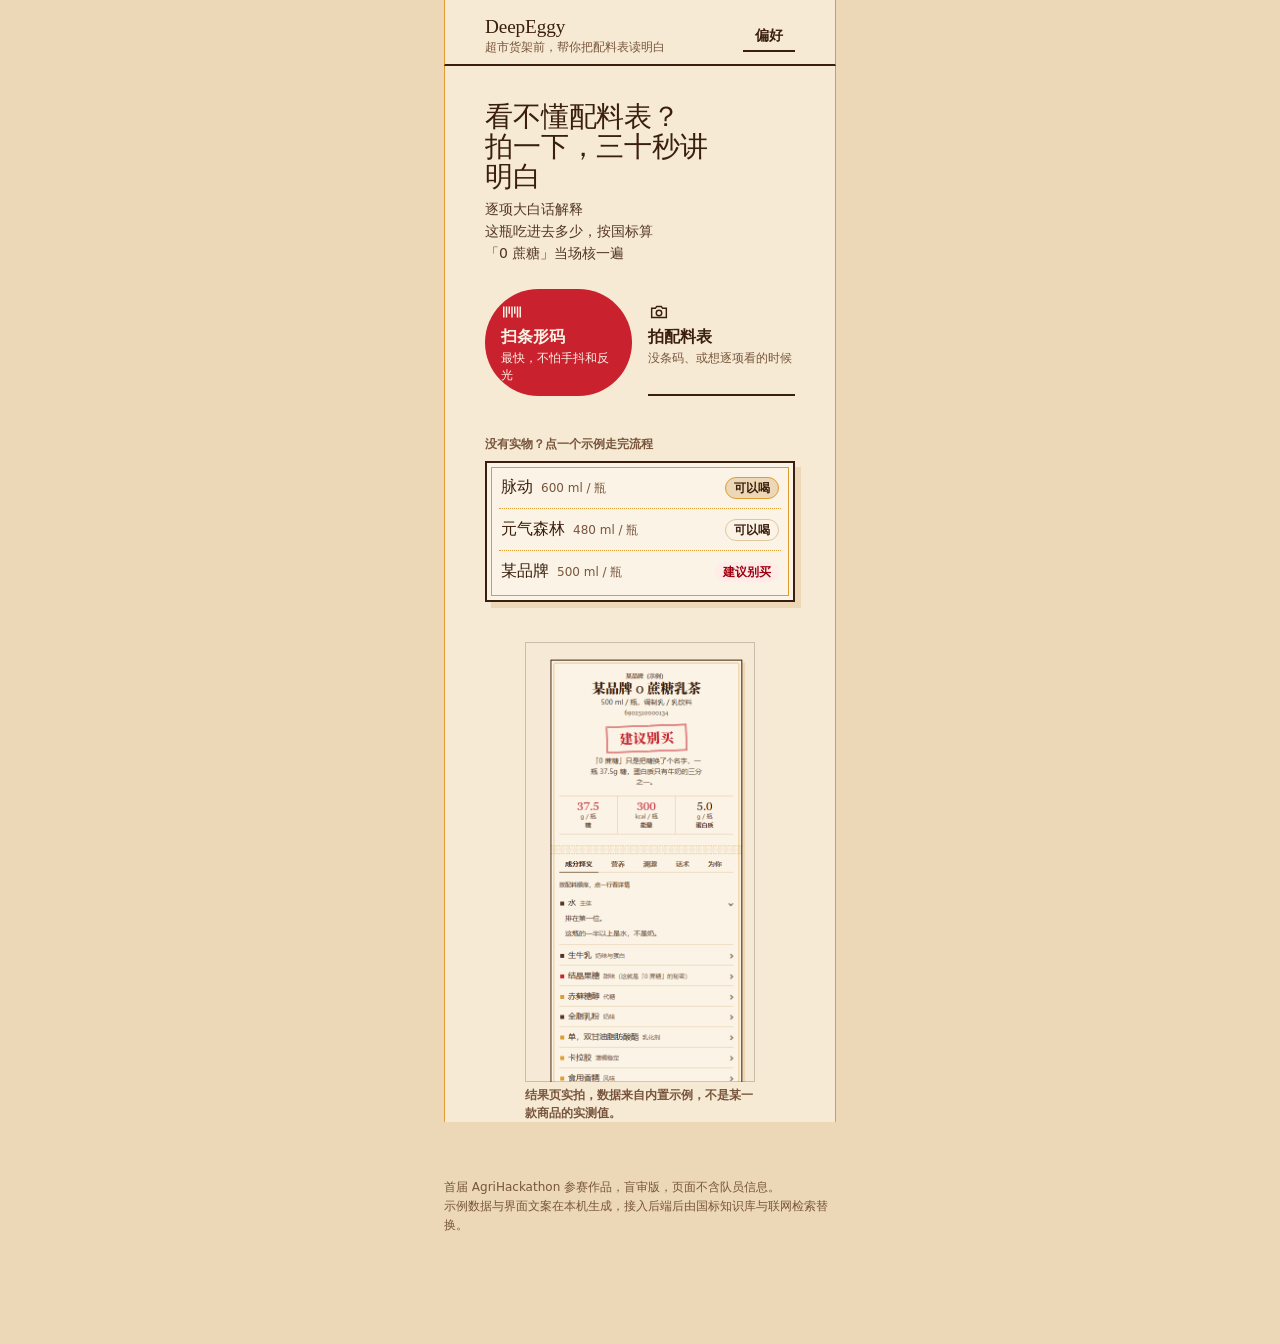
<file: backups/frontend-solstice-2026-11-21/index.html>
<!DOCTYPE html>
<html lang="zh-CN">
<head>
<meta charset="UTF-8">
<meta name="viewport" content="width=device-width, initial-scale=1, viewport-fit=cover">
<meta name="theme-color" content="oklch(94% 0.03 80)">
<meta name="description" content="拍一下超市商品，逐项讲清配料表里的每一项是什么、这瓶吃进去多少、按国标该注意什么，并核对「0 蔗糖」这类宣称。">
<title>看得懂的配料表</title>
<link rel="stylesheet" href="style.css">
</head>
<body>

<header class="topbar">
  <div class="brand">
    <span class="brand-mark">Deep<em>Eggy</em></span>
    <span class="brand-sub">超市货架前，帮你把配料表读明白</span>
  </div>
  <button class="ghost-btn" id="prefBtn" type="button">偏好<span class="cnt" id="prefDot" hidden></span></button>
</header>

<main class="app">

  <!-- ============ 首页 ============ -->
  <section class="view" id="viewHome">
    <div class="lede">
      <h1>看不懂配料表？<br>拍一下，三十秒讲明白</h1>
      <p><span>逐项大白话解释</span><span>这瓶吃进去多少，按国标算</span><span>「0 蔗糖」当场核一遍</span></p>
    </div>

    <div class="entries">
      <button class="entry" id="btnBarcode" type="button">
        <span class="entry-ico" aria-hidden="true">
          <svg viewBox="0 0 24 24"><path d="M3 6v12M6 6v12M9 6v8M12 6v12M15 6v8M18 6v12M21 6v12"/></svg>
        </span>
        <span class="entry-t">扫条形码</span>
        <span class="entry-d">最快，不怕手抖和反光</span>
      </button>
      <button class="entry" id="btnLabel" type="button">
        <span class="entry-ico" aria-hidden="true">
          <svg viewBox="0 0 24 24"><path d="M4 8h4l1.5-2h5L16 8h4v10H4z"/><circle cx="12" cy="13" r="3"/></svg>
        </span>
        <span class="entry-t">拍配料表</span>
        <span class="entry-d">没条码、或想逐项看的时候</span>
      </button>
    </div>

    <div class="demo">
      <div class="demo-h">没有实物？点一个示例走完流程</div>
      <div class="demo-list" id="demoList"></div>
    </div>

    <div class="history" id="historyBox" hidden>
      <div class="demo-h">最近扫过</div>
      <div class="demo-list" id="historyList"></div>
    </div>

    <figure class="shotcap">
      <img src="assets/result-shot.png" width="470" height="900" alt="结果页实拍：示例商品某品牌 0 蔗糖乳茶的印章结论，以及每瓶 37.5 克糖、300 千卡、5.0 克蛋白质三项数字，下面是逐项成分释义">
      <figcaption>结果页实拍，数据来自内置示例，不是某一款商品的实测值。</figcaption>
    </figure>
  </section>

  <!-- ============ 取景 / 识别 ============ -->
  <section class="view" id="viewScan" hidden>
    <div class="scanmode" id="scanMode">
      <div class="stage">
        <video id="cam" playsinline muted></video>
        <div class="guide guide-bar" aria-hidden="true"></div>
        <canvas id="probe" width="480" height="360" hidden aria-hidden="true"></canvas>
      </div>
      <div class="lightbar">
        <span>环境亮度</span>
        <span class="meter"><i id="lightFill"></i></span>
        <span class="mono" id="lightTxt">检测中</span>
      </div>
      <p class="notice" id="lightNotice" hidden>
        光线偏暗，条码容易识别失败。<b>打开灯或换个位置</b>，也可以用下面的手动方式。
      </p>
      <p class="scantip" id="scanTip">把条形码对准框内，保持 15 到 25 厘米</p>
      <div class="scanbtns">
        <button class="btn primary" id="btnShoot" type="button">拍照识别</button>
        <button class="btn flat" id="btnCamOff" type="button">关闭相机</button>
      </div>
    </div>

    <div class="fallback">
      <div class="fallback-h">识别不了？用手动</div>
      <div class="row">
        <label class="visually-hidden" for="codeInput">条形码</label>
        <input class="in mono" id="codeInput" name="barcode" inputmode="numeric" autocomplete="off"
               placeholder="手输条形码，如 6902000100029" maxlength="14">
        <button class="btn flat" id="btnCode" type="button">查</button>
      </div>
      <label class="btn flat wide" for="imgInput">上传配料表照片<input type="file" id="imgInput" name="label" accept="image/*" hidden></label>
    </div>
  </section>

  <!-- ============ 核对识别结果（用户修正） ============ -->
  <section class="view" id="viewFix" hidden>
    <div class="fixhead">
      <h2>核对一下识别结果</h2>
      <p>识别有偏差会直接影响后面的解释，<b>花十秒改一下更准</b>。</p>
    </div>
    <div class="lowconf" id="lowConf"></div>
    <label class="visually-hidden" for="fixText">识别出的配料表文本</label>
    <textarea class="fixarea" id="fixText" name="labeltext" spellcheck="false"></textarea>
    <div class="fixmeta">
      <span class="mono" id="fixCount">0 项</span>
      <span>按顿号或逗号自动分项</span>
    </div>
    <div class="scanbtns">
      <button class="btn primary" id="btnFixOk" type="button">确认，开始解读</button>
      <button class="btn flat" id="btnFixBack" type="button">重拍</button>
    </div>
  </section>

  <!-- ============ 结果 ============ -->
  <section class="view" id="viewResult" hidden>
    <article class="receipt">
      <div class="rc-top">
        <div class="rc-brand" id="rBrand"></div>
        <h2 class="rc-name" id="rName"></h2>
        <div class="rc-spec" id="rSpec"></div>
        <div class="rc-code mono" id="rCode"></div>
      </div>

      <div class="stamp" id="rStamp"><span id="rStampTxt"></span></div>
      <p class="verdict-why" id="rWhy"></p>

      <div class="keys" id="rKeys"></div>

      <div class="cutline" aria-hidden="true"></div>

      <nav class="tabs" id="tabs" aria-label="结果分页">
        <button class="tab on" type="button" data-tab="ing">成分释义</button>
        <button class="tab" type="button" data-tab="nut">营养</button>
        <button class="tab" type="button" data-tab="trace">溯源</button>
        <button class="tab" type="button" data-tab="trick">话术</button>
        <button class="tab" type="button" data-tab="you">为你<span class="cnt" id="youDot" hidden></span></button>
      </nav>

      <div class="panel on" data-panel="ing" id="pIng" role="tabpanel"></div>
      <div class="panel" data-panel="nut" id="pNut" role="tabpanel"></div>
      <div class="panel" data-panel="trace" id="pTrace" role="tabpanel"></div>
      <div class="panel" data-panel="trick" id="pTrick" role="tabpanel"></div>
      <div class="panel" data-panel="you" id="pYou" role="tabpanel"></div>

      <div class="cutline" aria-hidden="true"></div>
      <div class="rc-foot">
        <span>解读由 AI 生成，依据食品安全国标 GB 2760 等公开条款，仅供购买参考，不构成医疗建议。</span>
      </div>
    </article>
  </section>

</main>

<div class="actionbar" id="actionbar" hidden>
  <button class="btn flat" id="btnNext" type="button">再扫一个</button>
  <button class="btn primary" id="btnShare" type="button">生成分享卡片</button>
</div>

<!-- ============ 偏好抽屉 ============ -->
<div class="sheet" id="prefSheet" hidden role="dialog" aria-modal="true" aria-label="我的情况">
  <div class="sheet-card">
    <div class="sheet-h"><h3>我的情况</h3><button class="x" type="button" data-close aria-label="关闭">×</button></div>
    <p class="sheet-p">勾上之后，结果里的「为你」会只挑跟你有关的说。选一次，后面都记得。</p>
    <div class="chips" id="prefChips"></div>
    <p class="sheet-p small">过敏原（可多选，会单独提醒）</p>
    <div class="chips" id="allergyChips"></div>
    <button class="btn primary wide" type="button" data-close>好了</button>
  </div>
</div>

<!-- ============ 分享卡片 ============ -->
<div class="sheet" id="shareSheet" hidden role="dialog" aria-modal="true" aria-label="分享卡片">
  <div class="sheet-card">
    <div class="sheet-h"><h3>分享卡片</h3><button class="x" type="button" data-close aria-label="关闭">×</button></div>
    <canvas id="shareCanvas" width="900" height="1200" aria-label="分享卡片预览图"></canvas>
    <div class="scanbtns">
      <button class="btn primary" id="btnSaveCard" type="button">保存图片</button>
      <button class="btn flat" type="button" data-close>关闭</button>
    </div>
  </div>
</div>

<div class="toast" id="toast" hidden role="status" aria-live="polite"></div>

<footer class="foot">
  首届 AgriHackathon 参赛作品，盲审版，页面不含队员信息。<br>
  示例数据与界面文案在本机生成，接入后端后由国标知识库与联网检索替换。
</footer>

<script src="mock.js"></script>
<script src="app.js"></script>
</body>
</html>
</file>
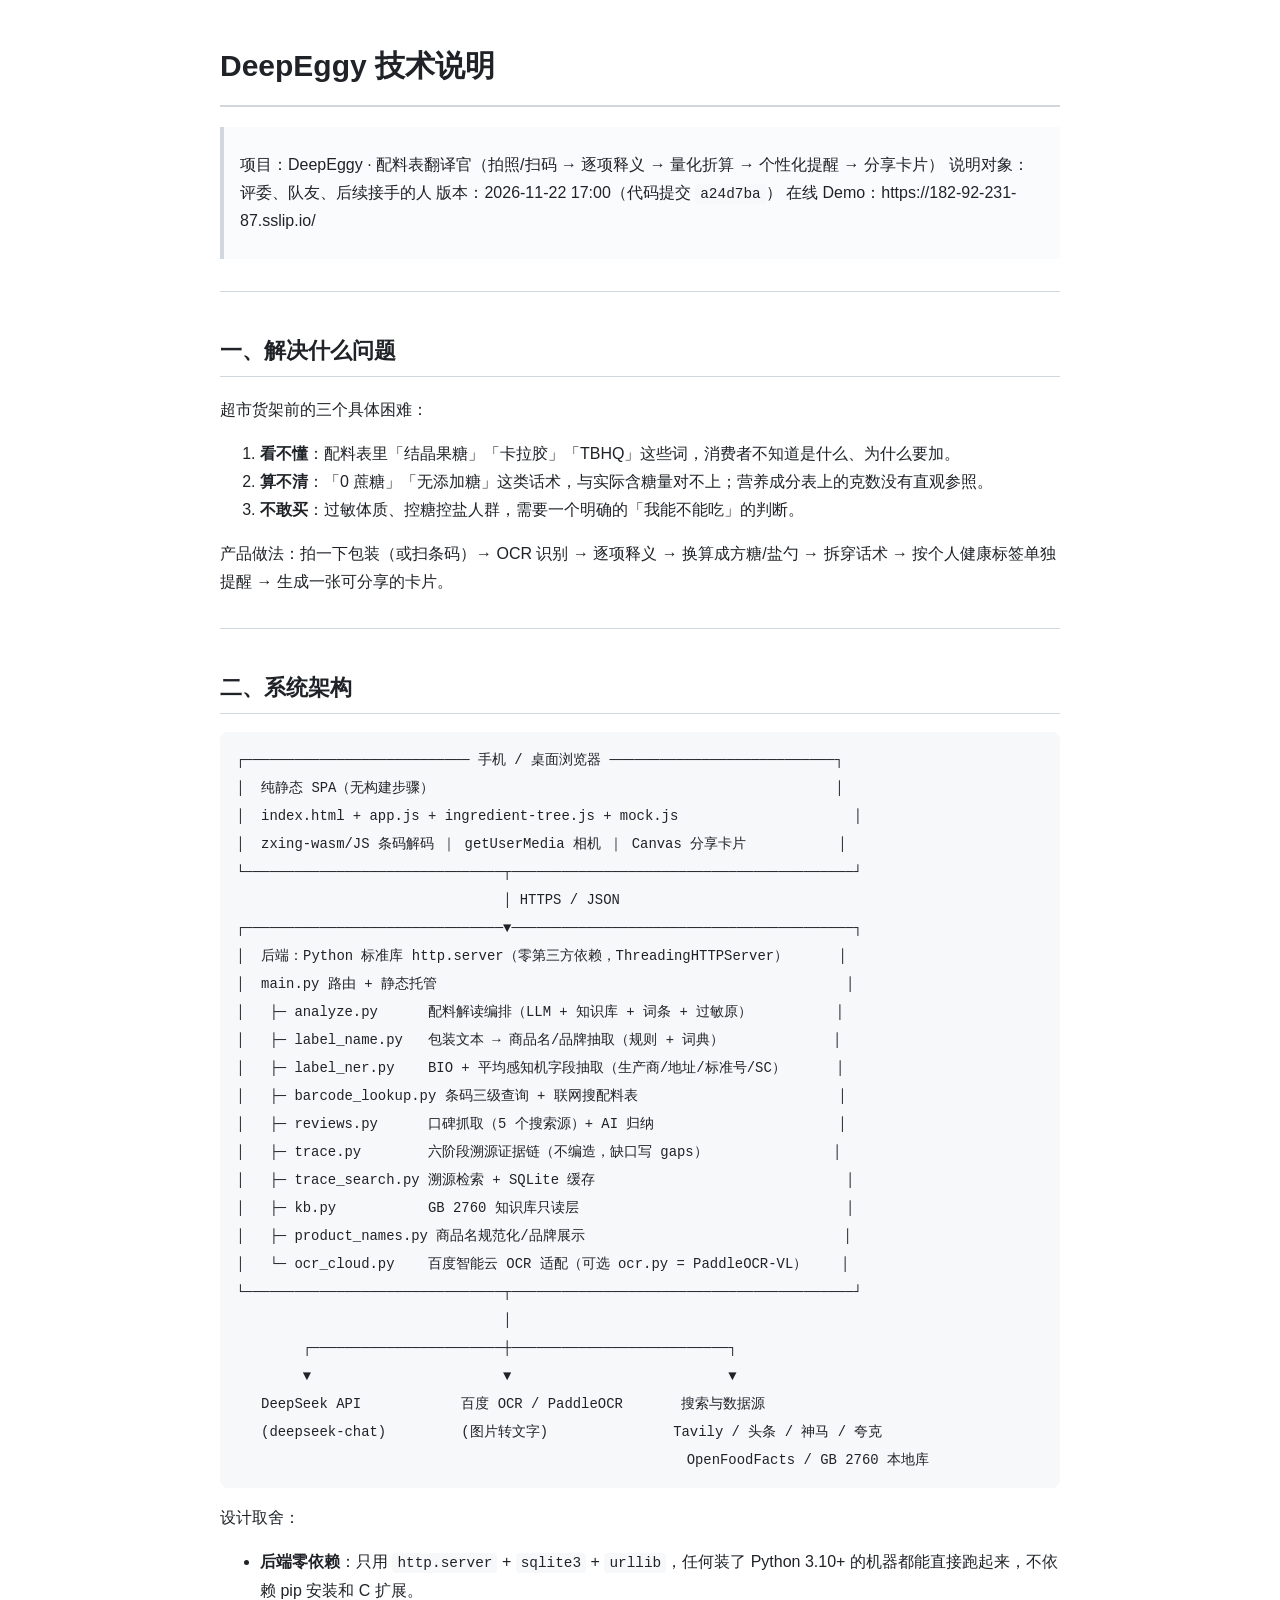
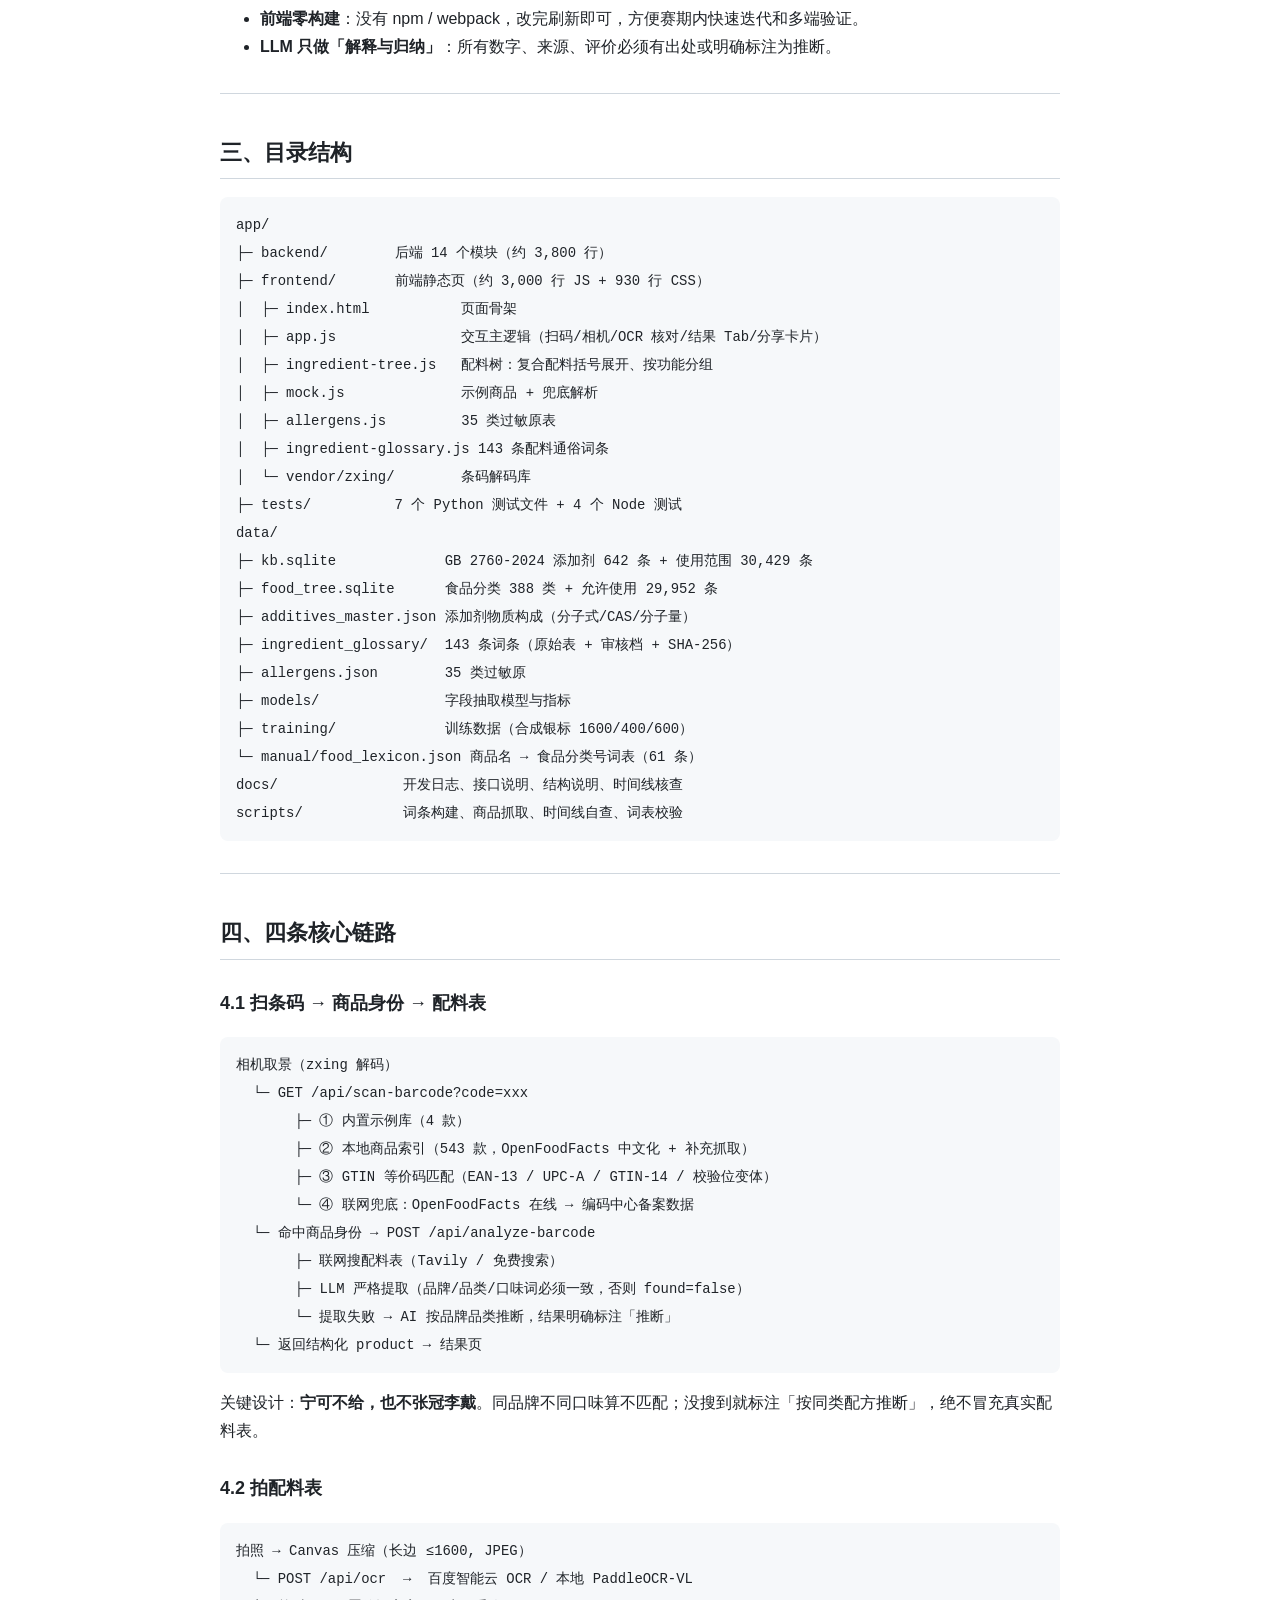
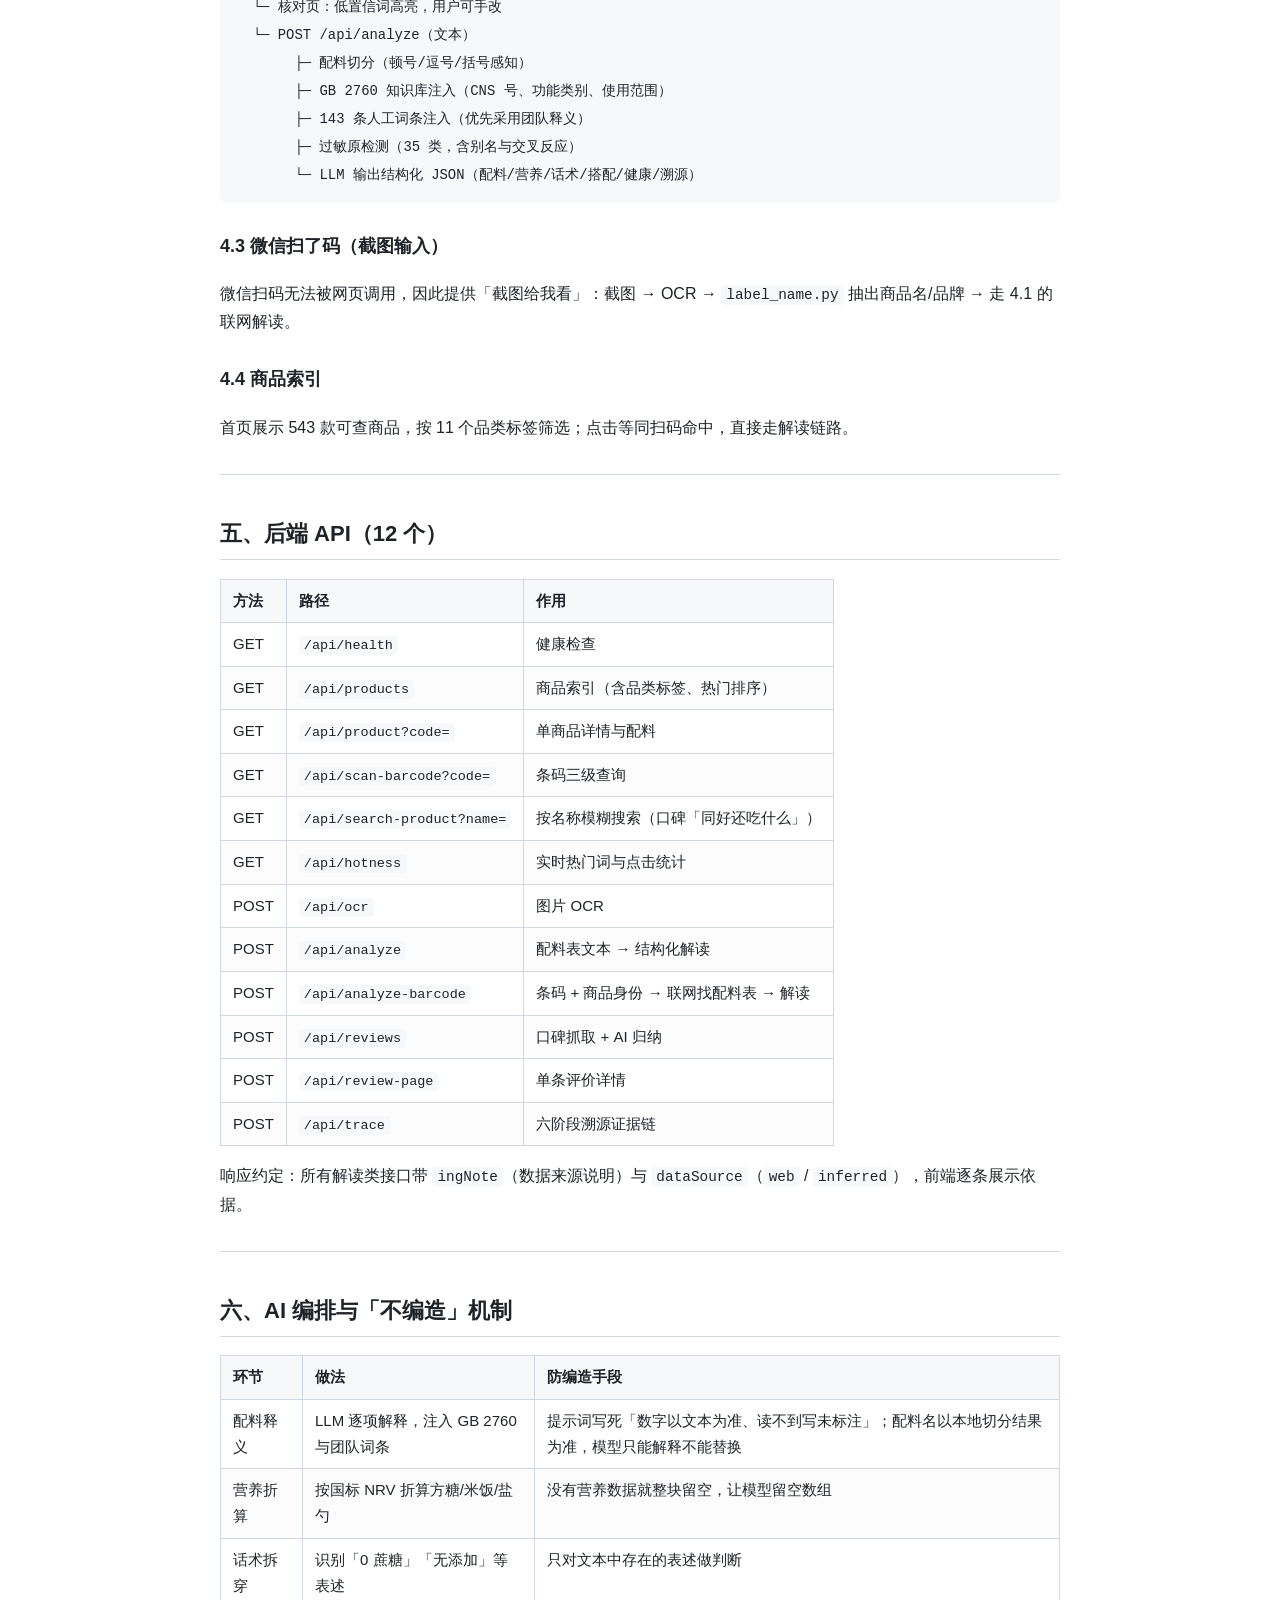
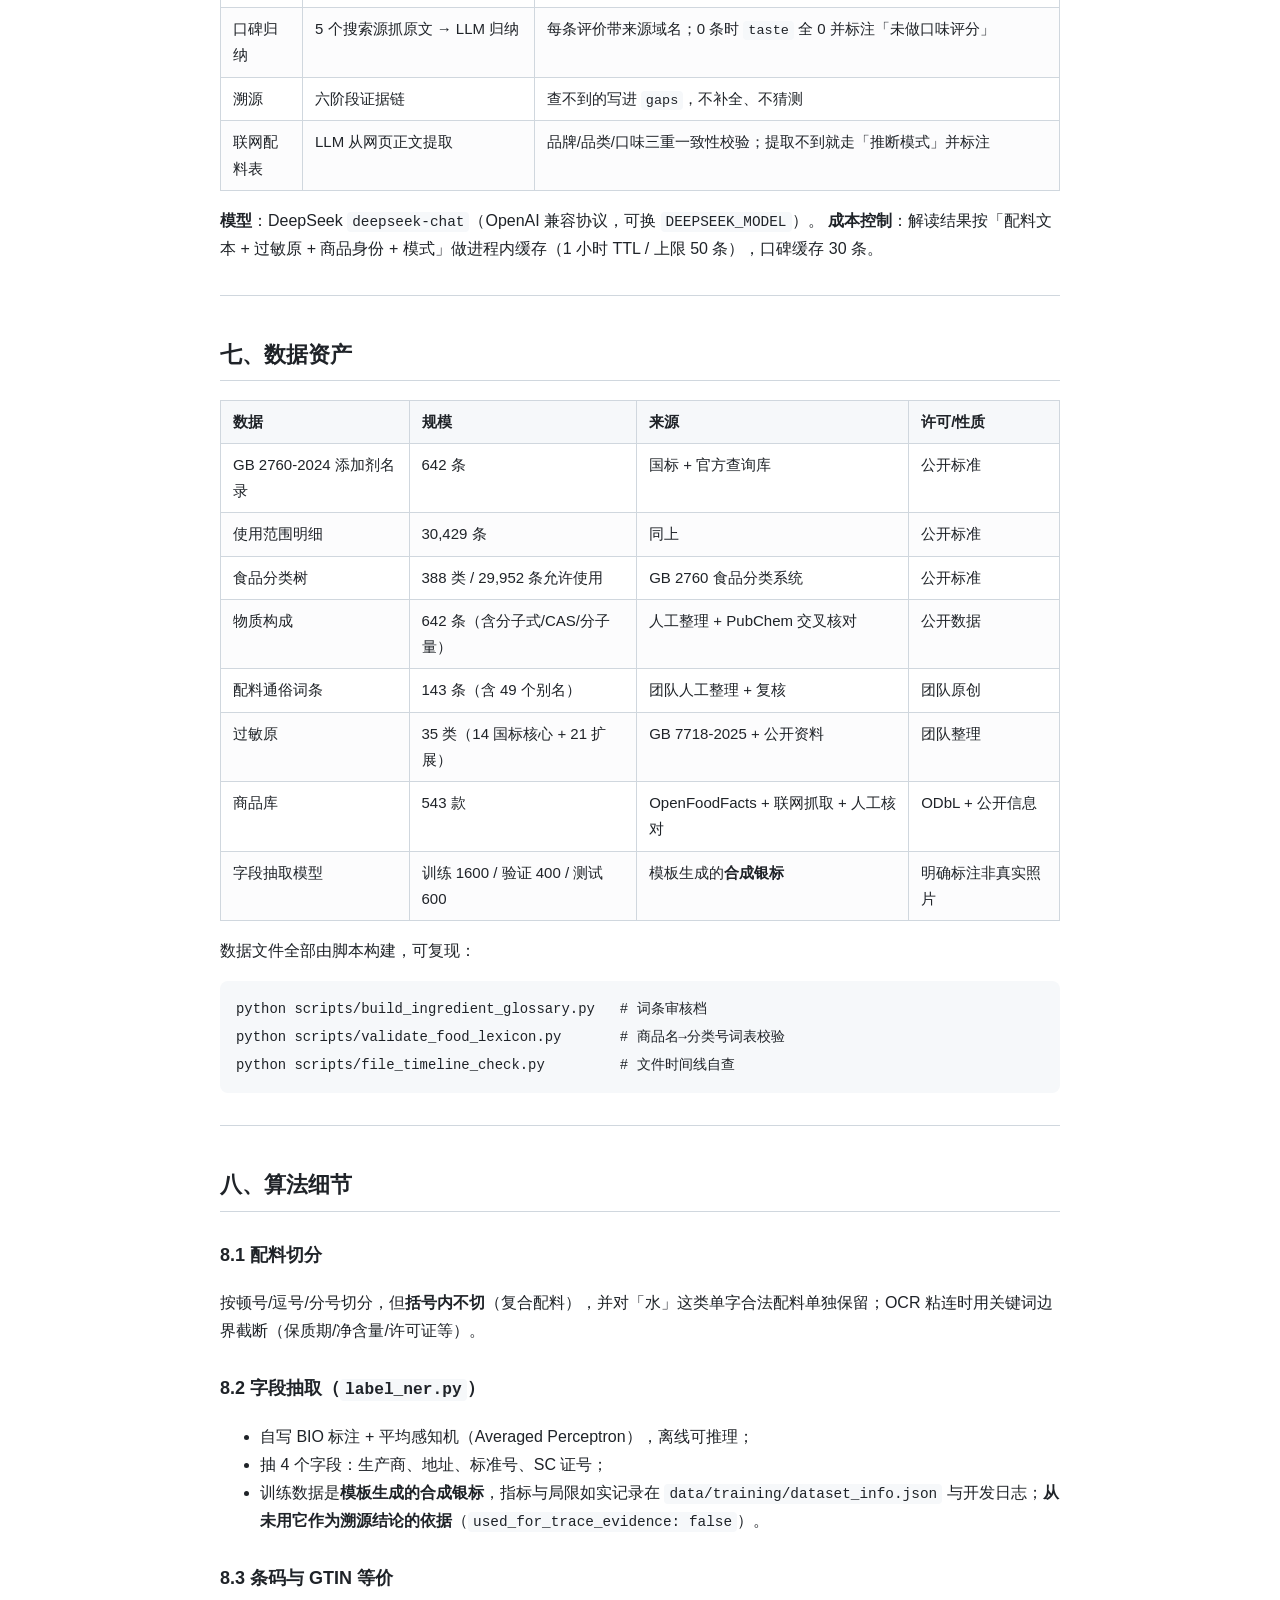
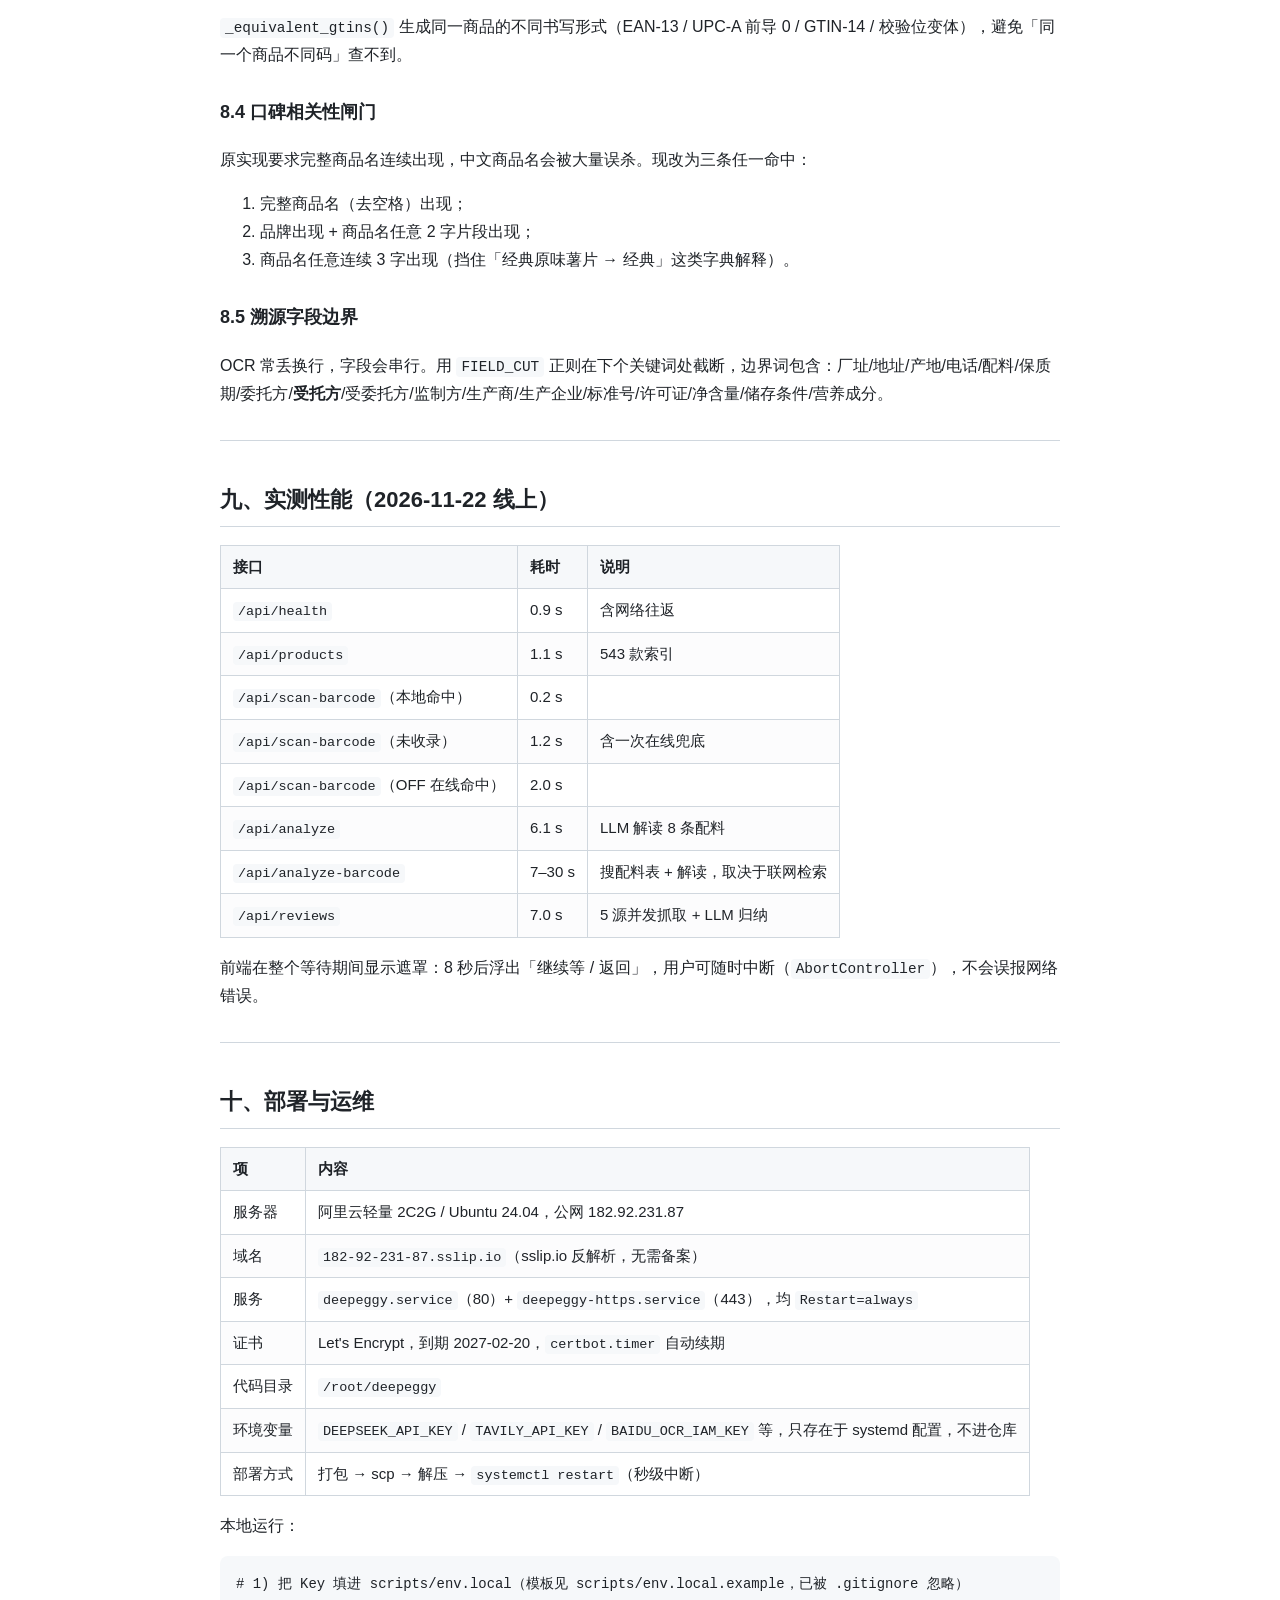
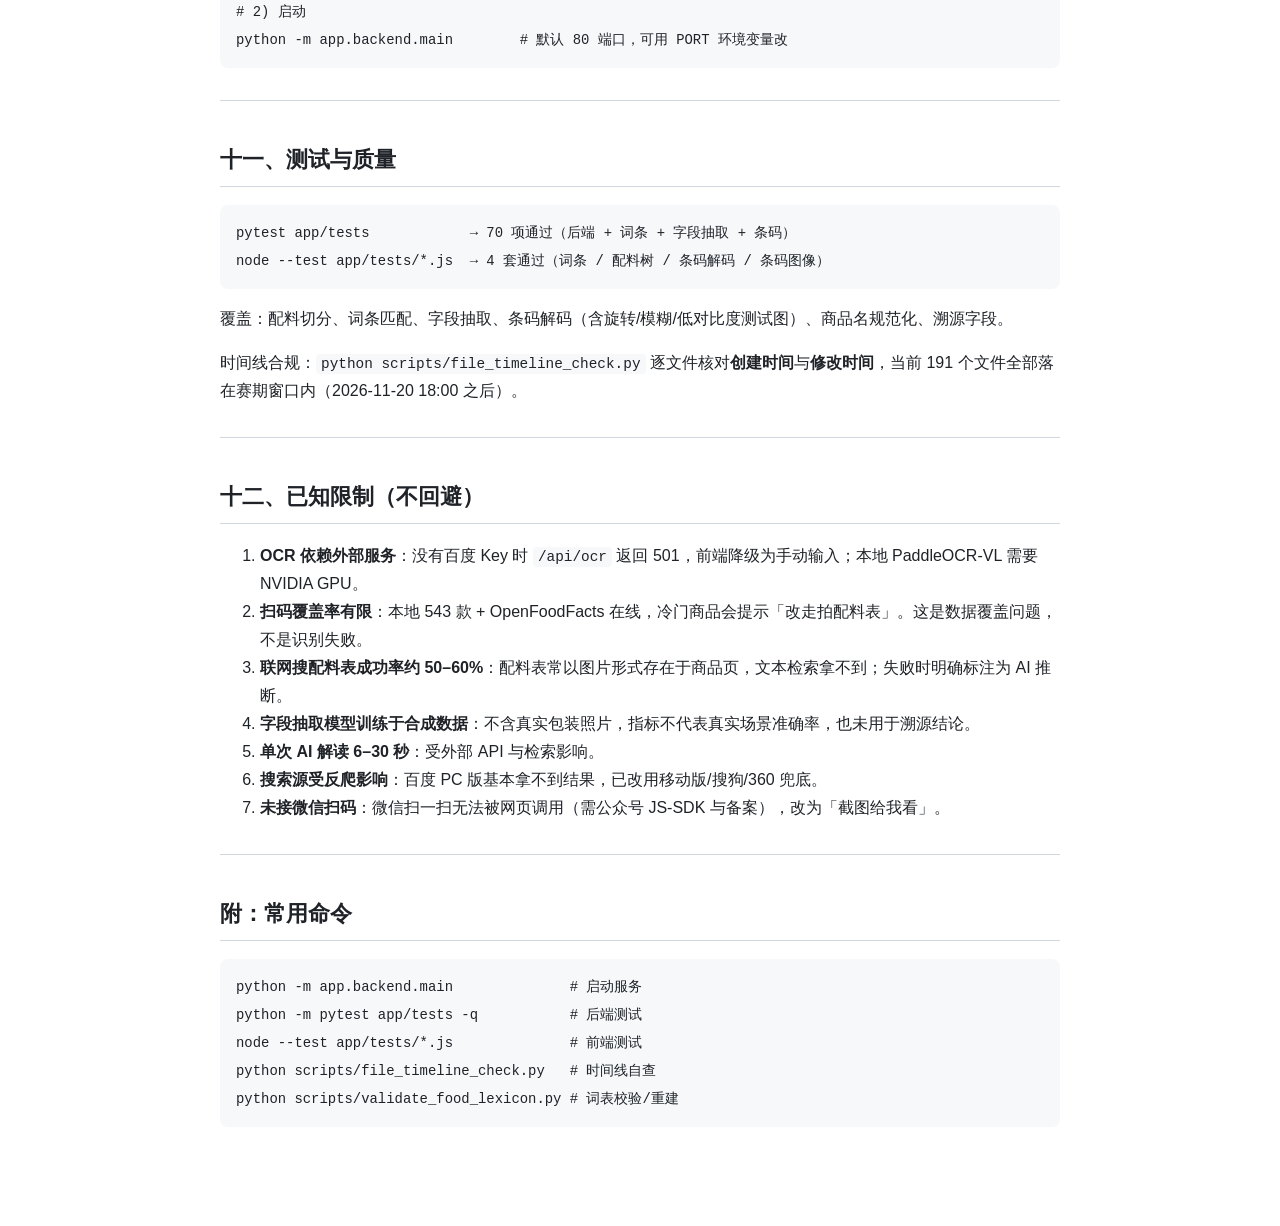
<file: app/frontend/tech-notes.html>
<!DOCTYPE html>
<html lang="zh-CN">
<head>
<meta charset="UTF-8">
<meta name="viewport" content="width=device-width, initial-scale=1">
<title>DeepEggy 技术说明</title>
<style>
  :root { --ink:#1f2328; --muted:#656d76; --line:#d0d7de; --bg:#ffffff; --code:#f6f8fa; }
  * { box-sizing: border-box; }
  body {
    margin:0; background:var(--bg); color:var(--ink);
    font: 16px/1.75 -apple-system, "Segoe UI", "PingFang SC", "Microsoft YaHei", sans-serif;
  }
  main { max-width: 880px; margin: 0 auto; padding: 32px 20px 96px; }
  h1 { font-size: 30px; border-bottom: 2px solid var(--line); padding-bottom: 12px; margin-top: 8px; }
  h2 { font-size: 22px; margin-top: 40px; border-bottom: 1px solid var(--line); padding-bottom: 6px; }
  h3 { font-size: 18px; margin-top: 28px; }
  p, li { color: var(--ink); }
  code { background: var(--code); padding: 2px 5px; border-radius: 4px; font-size: 90%;
          font-family: ui-monospace, "Cascadia Code", Consolas, monospace; }
  pre { background: var(--code); padding: 14px 16px; border-radius: 8px; overflow-x: auto; }
  pre code { background: none; padding: 0; font-size: 87%; line-height: 1.6; }
  table { border-collapse: collapse; width: 100%; margin: 16px 0; font-size: 15px; display: block; overflow-x: auto; }
  th, td { border: 1px solid var(--line); padding: 8px 12px; text-align: left; vertical-align: top; }
  th { background: #f6f8fa; font-weight: 600; }
  tr:nth-child(2n) td { background: #fcfcfd; }
  blockquote { margin: 16px 0; padding: 8px 16px; color: var(--muted); border-left: 4px solid var(--line); background: #fafbfc; }
  hr { border: none; border-top: 1px solid var(--line); margin: 32px 0; }
  a { color: #0969da; }
  @media print { body { font-size: 12pt; } main { max-width: none; padding: 0; } }
</style>
</head>
<body><main>
<h1 id="deepeggy">DeepEggy 技术说明</h1>
<blockquote>
<p>项目：DeepEggy · 配料表翻译官（拍照/扫码 → 逐项释义 → 量化折算 → 个性化提醒 → 分享卡片）
说明对象：评委、队友、后续接手的人
版本：2026-11-22 17:00（代码提交 <code>a24d7ba</code>）
在线 Demo：https://182-92-231-87.sslip.io/</p>
</blockquote>
<hr />
<h2 id="_1">一、解决什么问题</h2>
<p>超市货架前的三个具体困难：</p>
<ol>
<li><strong>看不懂</strong>：配料表里「结晶果糖」「卡拉胶」「TBHQ」这些词，消费者不知道是什么、为什么要加。</li>
<li><strong>算不清</strong>：「0 蔗糖」「无添加糖」这类话术，与实际含糖量对不上；营养成分表上的克数没有直观参照。</li>
<li><strong>不敢买</strong>：过敏体质、控糖控盐人群，需要一个明确的「我能不能吃」的判断。</li>
</ol>
<p>产品做法：拍一下包装（或扫条码）→ OCR 识别 → 逐项释义 → 换算成方糖/盐勺 → 拆穿话术 → 按个人健康标签单独提醒 → 生成一张可分享的卡片。</p>
<hr />
<h2 id="_2">二、系统架构</h2>
<pre><code>┌─────────────────────────── 手机 / 桌面浏览器 ───────────────────────────┐
│  纯静态 SPA（无构建步骤）                                                │
│  index.html + app.js + ingredient-tree.js + mock.js                     │
│  zxing-wasm/JS 条码解码 ｜ getUserMedia 相机 ｜ Canvas 分享卡片           │
└───────────────────────────────┬─────────────────────────────────────────┘
                                │ HTTPS / JSON
┌───────────────────────────────▼─────────────────────────────────────────┐
│  后端：Python 标准库 http.server（零第三方依赖，ThreadingHTTPServer）      │
│  main.py 路由 + 静态托管                                                 │
│   ├─ analyze.py      配料解读编排（LLM + 知识库 + 词条 + 过敏原）          │
│   ├─ label_name.py   包装文本 → 商品名/品牌抽取（规则 + 词典）             │
│   ├─ label_ner.py    BIO + 平均感知机字段抽取（生产商/地址/标准号/SC）      │
│   ├─ barcode_lookup.py 条码三级查询 + 联网搜配料表                        │
│   ├─ reviews.py      口碑抓取（5 个搜索源）+ AI 归纳                      │
│   ├─ trace.py        六阶段溯源证据链（不编造，缺口写 gaps）               │
│   ├─ trace_search.py 溯源检索 + SQLite 缓存                              │
│   ├─ kb.py           GB 2760 知识库只读层                                │
│   ├─ product_names.py 商品名规范化/品牌展示                               │
│   └─ ocr_cloud.py    百度智能云 OCR 适配（可选 ocr.py = PaddleOCR-VL）    │
└───────────────────────────────┬─────────────────────────────────────────┘
                                │
        ┌───────────────────────┼──────────────────────────┐
        ▼                       ▼                          ▼
   DeepSeek API            百度 OCR / PaddleOCR       搜索与数据源
   (deepseek-chat)         (图片转文字)               Tavily / 头条 / 神马 / 夸克
                                                      OpenFoodFacts / GB 2760 本地库
</code></pre>
<p>设计取舍：</p>
<ul>
<li><strong>后端零依赖</strong>：只用 <code>http.server</code> + <code>sqlite3</code> + <code>urllib</code>，任何装了 Python 3.10+ 的机器都能直接跑起来，不依赖 pip 安装和 C 扩展。</li>
<li><strong>前端零构建</strong>：没有 npm / webpack，改完刷新即可，方便赛期内快速迭代和多端验证。</li>
<li><strong>LLM 只做「解释与归纳」</strong>：所有数字、来源、评价必须有出处或明确标注为推断。</li>
</ul>
<hr />
<h2 id="_3">三、目录结构</h2>
<pre><code>app/
├─ backend/        后端 14 个模块（约 3,800 行）
├─ frontend/       前端静态页（约 3,000 行 JS + 930 行 CSS）
│  ├─ index.html           页面骨架
│  ├─ app.js               交互主逻辑（扫码/相机/OCR 核对/结果 Tab/分享卡片）
│  ├─ ingredient-tree.js   配料树：复合配料括号展开、按功能分组
│  ├─ mock.js              示例商品 + 兜底解析
│  ├─ allergens.js         35 类过敏原表
│  ├─ ingredient-glossary.js 143 条配料通俗词条
│  └─ vendor/zxing/        条码解码库
├─ tests/          7 个 Python 测试文件 + 4 个 Node 测试
data/
├─ kb.sqlite             GB 2760-2024 添加剂 642 条 + 使用范围 30,429 条
├─ food_tree.sqlite      食品分类 388 类 + 允许使用 29,952 条
├─ additives_master.json 添加剂物质构成（分子式/CAS/分子量）
├─ ingredient_glossary/  143 条词条（原始表 + 审核档 + SHA-256）
├─ allergens.json        35 类过敏原
├─ models/               字段抽取模型与指标
├─ training/             训练数据（合成银标 1600/400/600）
└─ manual/food_lexicon.json 商品名 → 食品分类号词表（61 条）
docs/               开发日志、接口说明、结构说明、时间线核查
scripts/            词条构建、商品抓取、时间线自查、词表校验
</code></pre>
<hr />
<h2 id="_4">四、四条核心链路</h2>
<h3 id="41">4.1 扫条码 → 商品身份 → 配料表</h3>
<pre><code>相机取景（zxing 解码）
  └─ GET /api/scan-barcode?code=xxx
       ├─ ① 内置示例库（4 款）
       ├─ ② 本地商品索引（543 款，OpenFoodFacts 中文化 + 补充抓取）
       ├─ ③ GTIN 等价码匹配（EAN-13 / UPC-A / GTIN-14 / 校验位变体）
       └─ ④ 联网兜底：OpenFoodFacts 在线 → 编码中心备案数据
  └─ 命中商品身份 → POST /api/analyze-barcode
       ├─ 联网搜配料表（Tavily / 免费搜索）
       ├─ LLM 严格提取（品牌/品类/口味词必须一致，否则 found=false）
       └─ 提取失败 → AI 按品牌品类推断，结果明确标注「推断」
  └─ 返回结构化 product → 结果页
</code></pre>
<p>关键设计：<strong>宁可不给，也不张冠李戴</strong>。同品牌不同口味算不匹配；没搜到就标注「按同类配方推断」，绝不冒充真实配料表。</p>
<h3 id="42">4.2 拍配料表</h3>
<pre><code>拍照 → Canvas 压缩（长边 ≤1600, JPEG）
  └─ POST /api/ocr  →  百度智能云 OCR / 本地 PaddleOCR-VL
  └─ 核对页：低置信词高亮，用户可手改
  └─ POST /api/analyze（文本）
       ├─ 配料切分（顿号/逗号/括号感知）
       ├─ GB 2760 知识库注入（CNS 号、功能类别、使用范围）
       ├─ 143 条人工词条注入（优先采用团队释义）
       ├─ 过敏原检测（35 类，含别名与交叉反应）
       └─ LLM 输出结构化 JSON（配料/营养/话术/搭配/健康/溯源）
</code></pre>
<h3 id="43">4.3 微信扫了码（截图输入）</h3>
<p>微信扫码无法被网页调用，因此提供「截图给我看」：截图 → OCR → <code>label_name.py</code> 抽出商品名/品牌 → 走 4.1 的联网解读。</p>
<h3 id="44">4.4 商品索引</h3>
<p>首页展示 543 款可查商品，按 11 个品类标签筛选；点击等同扫码命中，直接走解读链路。</p>
<hr />
<h2 id="api12">五、后端 API（12 个）</h2>
<table>
<thead>
<tr>
<th>方法</th>
<th>路径</th>
<th>作用</th>
</tr>
</thead>
<tbody>
<tr>
<td>GET</td>
<td><code>/api/health</code></td>
<td>健康检查</td>
</tr>
<tr>
<td>GET</td>
<td><code>/api/products</code></td>
<td>商品索引（含品类标签、热门排序）</td>
</tr>
<tr>
<td>GET</td>
<td><code>/api/product?code=</code></td>
<td>单商品详情与配料</td>
</tr>
<tr>
<td>GET</td>
<td><code>/api/scan-barcode?code=</code></td>
<td>条码三级查询</td>
</tr>
<tr>
<td>GET</td>
<td><code>/api/search-product?name=</code></td>
<td>按名称模糊搜索（口碑「同好还吃什么」）</td>
</tr>
<tr>
<td>GET</td>
<td><code>/api/hotness</code></td>
<td>实时热门词与点击统计</td>
</tr>
<tr>
<td>POST</td>
<td><code>/api/ocr</code></td>
<td>图片 OCR</td>
</tr>
<tr>
<td>POST</td>
<td><code>/api/analyze</code></td>
<td>配料表文本 → 结构化解读</td>
</tr>
<tr>
<td>POST</td>
<td><code>/api/analyze-barcode</code></td>
<td>条码 + 商品身份 → 联网找配料表 → 解读</td>
</tr>
<tr>
<td>POST</td>
<td><code>/api/reviews</code></td>
<td>口碑抓取 + AI 归纳</td>
</tr>
<tr>
<td>POST</td>
<td><code>/api/review-page</code></td>
<td>单条评价详情</td>
</tr>
<tr>
<td>POST</td>
<td><code>/api/trace</code></td>
<td>六阶段溯源证据链</td>
</tr>
</tbody>
</table>
<p>响应约定：所有解读类接口带 <code>ingNote</code>（数据来源说明）与 <code>dataSource</code>（<code>web</code> / <code>inferred</code>），前端逐条展示依据。</p>
<hr />
<h2 id="ai">六、AI 编排与「不编造」机制</h2>
<table>
<thead>
<tr>
<th>环节</th>
<th>做法</th>
<th>防编造手段</th>
</tr>
</thead>
<tbody>
<tr>
<td>配料释义</td>
<td>LLM 逐项解释，注入 GB 2760 与团队词条</td>
<td>提示词写死「数字以文本为准、读不到写未标注」；配料名以本地切分结果为准，模型只能解释不能替换</td>
</tr>
<tr>
<td>营养折算</td>
<td>按国标 NRV 折算方糖/米饭/盐勺</td>
<td>没有营养数据就整块留空，让模型留空数组</td>
</tr>
<tr>
<td>话术拆穿</td>
<td>识别「0 蔗糖」「无添加」等表述</td>
<td>只对文本中存在的表述做判断</td>
</tr>
<tr>
<td>口碑归纳</td>
<td>5 个搜索源抓原文 → LLM 归纳</td>
<td>每条评价带来源域名；0 条时 <code>taste</code> 全 0 并标注「未做口味评分」</td>
</tr>
<tr>
<td>溯源</td>
<td>六阶段证据链</td>
<td>查不到的写进 <code>gaps</code>，不补全、不猜测</td>
</tr>
<tr>
<td>联网配料表</td>
<td>LLM 从网页正文提取</td>
<td>品牌/品类/口味三重一致性校验；提取不到就走「推断模式」并标注</td>
</tr>
</tbody>
</table>
<p><strong>模型</strong>：DeepSeek <code>deepseek-chat</code>（OpenAI 兼容协议，可换 <code>DEEPSEEK_MODEL</code>）。
<strong>成本控制</strong>：解读结果按「配料文本 + 过敏原 + 商品身份 + 模式」做进程内缓存（1 小时 TTL / 上限 50 条），口碑缓存 30 条。</p>
<hr />
<h2 id="_5">七、数据资产</h2>
<table>
<thead>
<tr>
<th>数据</th>
<th>规模</th>
<th>来源</th>
<th>许可/性质</th>
</tr>
</thead>
<tbody>
<tr>
<td>GB 2760-2024 添加剂名录</td>
<td>642 条</td>
<td>国标 + 官方查询库</td>
<td>公开标准</td>
</tr>
<tr>
<td>使用范围明细</td>
<td>30,429 条</td>
<td>同上</td>
<td>公开标准</td>
</tr>
<tr>
<td>食品分类树</td>
<td>388 类 / 29,952 条允许使用</td>
<td>GB 2760 食品分类系统</td>
<td>公开标准</td>
</tr>
<tr>
<td>物质构成</td>
<td>642 条（含分子式/CAS/分子量）</td>
<td>人工整理 + PubChem 交叉核对</td>
<td>公开数据</td>
</tr>
<tr>
<td>配料通俗词条</td>
<td>143 条（含 49 个别名）</td>
<td>团队人工整理 + 复核</td>
<td>团队原创</td>
</tr>
<tr>
<td>过敏原</td>
<td>35 类（14 国标核心 + 21 扩展）</td>
<td>GB 7718-2025 + 公开资料</td>
<td>团队整理</td>
</tr>
<tr>
<td>商品库</td>
<td>543 款</td>
<td>OpenFoodFacts + 联网抓取 + 人工核对</td>
<td>ODbL + 公开信息</td>
</tr>
<tr>
<td>字段抽取模型</td>
<td>训练 1600 / 验证 400 / 测试 600</td>
<td>模板生成的<strong>合成银标</strong></td>
<td>明确标注非真实照片</td>
</tr>
</tbody>
</table>
<p>数据文件全部由脚本构建，可复现：</p>
<pre><code class="language-bash">python scripts/build_ingredient_glossary.py   # 词条审核档
python scripts/validate_food_lexicon.py       # 商品名→分类号词表校验
python scripts/file_timeline_check.py         # 文件时间线自查
</code></pre>
<hr />
<h2 id="_6">八、算法细节</h2>
<h3 id="81">8.1 配料切分</h3>
<p>按顿号/逗号/分号切分，但<strong>括号内不切</strong>（复合配料），并对「水」这类单字合法配料单独保留；OCR 粘连时用关键词边界截断（保质期/净含量/许可证等）。</p>
<h3 id="82-label_nerpy">8.2 字段抽取（<code>label_ner.py</code>）</h3>
<ul>
<li>自写 BIO 标注 + 平均感知机（Averaged Perceptron），离线可推理；</li>
<li>抽 4 个字段：生产商、地址、标准号、SC 证号；</li>
<li>训练数据是<strong>模板生成的合成银标</strong>，指标与局限如实记录在 <code>data/training/dataset_info.json</code> 与开发日志；<strong>从未用它作为溯源结论的依据</strong>（<code>used_for_trace_evidence: false</code>）。</li>
</ul>
<h3 id="83-gtin">8.3 条码与 GTIN 等价</h3>
<p><code>_equivalent_gtins()</code> 生成同一商品的不同书写形式（EAN-13 / UPC-A 前导 0 / GTIN-14 / 校验位变体），避免「同一个商品不同码」查不到。</p>
<h3 id="84">8.4 口碑相关性闸门</h3>
<p>原实现要求完整商品名连续出现，中文商品名会被大量误杀。现改为三条任一命中：</p>
<ol>
<li>完整商品名（去空格）出现；</li>
<li>品牌出现 + 商品名任意 2 字片段出现；</li>
<li>商品名任意连续 3 字出现（挡住「经典原味薯片 → 经典」这类字典解释）。</li>
</ol>
<h3 id="85">8.5 溯源字段边界</h3>
<p>OCR 常丢换行，字段会串行。用 <code>FIELD_CUT</code> 正则在下个关键词处截断，边界词包含：厂址/地址/产地/电话/配料/保质期/委托方/<strong>受托方</strong>/受委托方/监制方/生产商/生产企业/标准号/许可证/净含量/储存条件/营养成分。</p>
<hr />
<h2 id="2026-11-22">九、实测性能（2026-11-22 线上）</h2>
<table>
<thead>
<tr>
<th>接口</th>
<th>耗时</th>
<th>说明</th>
</tr>
</thead>
<tbody>
<tr>
<td><code>/api/health</code></td>
<td>0.9 s</td>
<td>含网络往返</td>
</tr>
<tr>
<td><code>/api/products</code></td>
<td>1.1 s</td>
<td>543 款索引</td>
</tr>
<tr>
<td><code>/api/scan-barcode</code>（本地命中）</td>
<td>0.2 s</td>
<td></td>
</tr>
<tr>
<td><code>/api/scan-barcode</code>（未收录）</td>
<td>1.2 s</td>
<td>含一次在线兜底</td>
</tr>
<tr>
<td><code>/api/scan-barcode</code>（OFF 在线命中）</td>
<td>2.0 s</td>
<td></td>
</tr>
<tr>
<td><code>/api/analyze</code></td>
<td>6.1 s</td>
<td>LLM 解读 8 条配料</td>
</tr>
<tr>
<td><code>/api/analyze-barcode</code></td>
<td>7–30 s</td>
<td>搜配料表 + 解读，取决于联网检索</td>
</tr>
<tr>
<td><code>/api/reviews</code></td>
<td>7.0 s</td>
<td>5 源并发抓取 + LLM 归纳</td>
</tr>
</tbody>
</table>
<p>前端在整个等待期间显示遮罩：8 秒后浮出「继续等 / 返回」，用户可随时中断（<code>AbortController</code>），不会误报网络错误。</p>
<hr />
<h2 id="_7">十、部署与运维</h2>
<table>
<thead>
<tr>
<th>项</th>
<th>内容</th>
</tr>
</thead>
<tbody>
<tr>
<td>服务器</td>
<td>阿里云轻量 2C2G / Ubuntu 24.04，公网 182.92.231.87</td>
</tr>
<tr>
<td>域名</td>
<td><code>182-92-231-87.sslip.io</code>（sslip.io 反解析，无需备案）</td>
</tr>
<tr>
<td>服务</td>
<td><code>deepeggy.service</code>（80）+ <code>deepeggy-https.service</code>（443），均 <code>Restart=always</code></td>
</tr>
<tr>
<td>证书</td>
<td>Let's Encrypt，到期 2027-02-20，<code>certbot.timer</code> 自动续期</td>
</tr>
<tr>
<td>代码目录</td>
<td><code>/root/deepeggy</code></td>
</tr>
<tr>
<td>环境变量</td>
<td><code>DEEPSEEK_API_KEY</code> / <code>TAVILY_API_KEY</code> / <code>BAIDU_OCR_IAM_KEY</code> 等，只存在于 systemd 配置，不进仓库</td>
</tr>
<tr>
<td>部署方式</td>
<td>打包 → scp → 解压 → <code>systemctl restart</code>（秒级中断）</td>
</tr>
</tbody>
</table>
<p>本地运行：</p>
<pre><code class="language-bash"># 1) 把 Key 填进 scripts/env.local（模板见 scripts/env.local.example，已被 .gitignore 忽略）
# 2) 启动
python -m app.backend.main        # 默认 80 端口，可用 PORT 环境变量改
</code></pre>
<hr />
<h2 id="_8">十一、测试与质量</h2>
<pre><code>pytest app/tests            → 70 项通过（后端 + 词条 + 字段抽取 + 条码）
node --test app/tests/*.js  → 4 套通过（词条 / 配料树 / 条码解码 / 条码图像）
</code></pre>
<p>覆盖：配料切分、词条匹配、字段抽取、条码解码（含旋转/模糊/低对比度测试图）、商品名规范化、溯源字段。</p>
<p>时间线合规：<code>python scripts/file_timeline_check.py</code> 逐文件核对<strong>创建时间</strong>与<strong>修改时间</strong>，当前 191 个文件全部落在赛期窗口内（2026-11-20 18:00 之后）。</p>
<hr />
<h2 id="_9">十二、已知限制（不回避）</h2>
<ol>
<li><strong>OCR 依赖外部服务</strong>：没有百度 Key 时 <code>/api/ocr</code> 返回 501，前端降级为手动输入；本地 PaddleOCR-VL 需要 NVIDIA GPU。</li>
<li><strong>扫码覆盖率有限</strong>：本地 543 款 + OpenFoodFacts 在线，冷门商品会提示「改走拍配料表」。这是数据覆盖问题，不是识别失败。</li>
<li><strong>联网搜配料表成功率约 50–60%</strong>：配料表常以图片形式存在于商品页，文本检索拿不到；失败时明确标注为 AI 推断。</li>
<li><strong>字段抽取模型训练于合成数据</strong>：不含真实包装照片，指标不代表真实场景准确率，也未用于溯源结论。</li>
<li><strong>单次 AI 解读 6–30 秒</strong>：受外部 API 与检索影响。</li>
<li><strong>搜索源受反爬影响</strong>：百度 PC 版基本拿不到结果，已改用移动版/搜狗/360 兜底。</li>
<li><strong>未接微信扫码</strong>：微信扫一扫无法被网页调用（需公众号 JS-SDK 与备案），改为「截图给我看」。</li>
</ol>
<hr />
<h2 id="_10">附：常用命令</h2>
<pre><code class="language-bash">python -m app.backend.main              # 启动服务
python -m pytest app/tests -q           # 后端测试
node --test app/tests/*.js              # 前端测试
python scripts/file_timeline_check.py   # 时间线自查
python scripts/validate_food_lexicon.py # 词表校验/重建
</code></pre>
</main></body>
</html>
</file>
<file: backups/frontend-solstice-2026-11-21/style.css>
/* Hallmark · shape: app screen · genre: editorial · theme: Solstice (deal 1/3, seed mobile-first-supermarket-label-reader-3b6f·bf51603a·2026-11-21·r0)
 * nav: masthead (wordmark left, 偏好 right, ink rule under) · signature: 小票式结果页（骑缝裁切线 + 双框印章 + 剂量行） · states: loading, empty, error, full on 取景/核对/结果/为你 · solstice: long-light
 * axes: light/high-contrast-serif/warm · posture: restrained · contrast: pass · draw: 75ec2d (page shape refused: app scope takes layout from the screens, kept the before/after as the 修正 step) · render: static (no puppeteer; Edge headless captures) · v2.0.0 */
/* Hallmark · pre-emit critique: P5 H4 E4 S5 R4 V4 · weakest: R, cut the animated scan sweep and the highlighter band instead of trimming them smaller */
/* Hallmark · finish-review: subagent · 8 findings · 6 resolved, 1 partial (桌面加了台面而非双栏), 1 by design (短屏不硬撑高度) · hero-review: 并入 finish-review · gap: none */
/* Hallmark · waive 1 · --font-display lists Yeseva One first and no webfont file is fetched · CJK 界面从 Google Fonts 取中文子集在大陆不稳，退回系统 serif 与系统 sans */
/* Hallmark · waive 37 · the outlier face has exactly one role, the small print and the controls · 第三个字族只出现在 labels 与 controls 上，中文正文与界面标签共用同一套系统 sans，屏幕上没有第三种可读角色 */
/* Hallmark · waive 28b · the video is a live getUserMedia preview inside the scan view, reached only after the entry tap and never the first paint · a poster would be a static frame of a camera nobody has opened, and the preview belongs to one of the four states rather than the landing screens */
/* Hallmark · dismissed 41 · .sheet-card sets its text colour in the same rule as its surface */
@import url("./tokens.css");
@import url("./base.css");

:root { color-scheme: light; }
.shotmode .topbar, .shotmode .actionbar, .shotmode .foot, .shotmode .lede, .shotmode .entries, .shotmode .demo, .shotmode .history, .shotmode .shotcap { display: none !important; }

html { -webkit-text-size-adjust: 100%; }

body {
  max-width: var(--app-column);
  margin-inline: auto;
  padding: 0 var(--space-sm) var(--space-3xl);
}

.mono { font-family: var(--font-num); font-variant-numeric: lining-nums tabular-nums; }
.small { font: 600 var(--text-xs)/1.45 var(--font-outlier); color: var(--color-muted); }

/* ---------- 顶栏：masthead ---------- */
.topbar {
  display: flex; align-items: center; justify-content: space-between; gap: var(--space-sm);
  padding: var(--space-md) 0 var(--space-xs);
  border-bottom: var(--rule-bar) solid var(--color-ink);
  position: sticky; top: 0; z-index: var(--z-topbar);
  background: var(--color-paper);
}
.brand { display: flex; flex-direction: column; min-width: 0; }
.brand-mark {
  font-family: var(--font-display); font-weight: 400; font-size: var(--text-lg);
  line-height: 1.1; letter-spacing: var(--tracking-display);
}
.brand-mark em { font-style: normal; }
.brand-sub { font: 400 var(--text-xs)/1.4 var(--font-body); color: var(--color-muted); margin-top: var(--space-3xs); }

.ghost-btn {
  position: relative; background: none; color: var(--color-ink);
  font: 600 var(--text-sm)/1 var(--font-outlier);
  padding: var(--space-xs) var(--space-sm); border: 0; border-bottom: var(--rule-bar) solid var(--color-ink);
  cursor: pointer; white-space: nowrap;
  transition: color var(--dur-micro) var(--ease-out);
}
.ghost-btn:hover { color: var(--color-accent); }
.ghost-btn .cnt { font-variant-numeric: tabular-nums; color: var(--color-accent); }

/* ---------- 视图 ---------- */
.view { padding-top: var(--space-sm); }

.lede { margin-top: var(--space-lg); }
.lede h1 { font-size: var(--text-display); line-height: 1.08; max-width: 18ch; }
.lede p { font-size: var(--text-sm); color: var(--color-ink-2); margin-top: var(--space-xs); max-width: 34ch; }
.lede p span { display: block; }

/* ---------- 两个入口：主题的控制对 ---------- */
.entries { display: grid; grid-template-columns: minmax(0, 1fr) minmax(0, 1fr); gap: var(--space-md); margin-top: var(--space-lg); }
.entry {
  display: flex; flex-direction: column; align-items: flex-start; gap: var(--space-2xs);
  min-height: 44px; padding: var(--space-sm) var(--space-md);
  background: none; border: 0; text-align: left; cursor: pointer;
  font-family: var(--font-outlier); color: var(--color-accent-ink);
  transition: transform var(--dur-micro) var(--ease-out);
}
.entry-ico { width: 22px; height: 22px; flex: none; }
.entry-ico svg { width: 22px; height: 22px; stroke: currentColor; fill: none; stroke-width: 1.6; }
.entry-t { font: 600 var(--text-md)/1.2 var(--font-outlier); }
.entry-d { font: 400 var(--text-xs)/1.45 var(--font-body); color: var(--color-muted); }
#btnBarcode .entry-d { color: var(--color-accent-ink); }
.entry:active { transform: translateY(1px); }

#btnBarcode { background: var(--color-accent); color: var(--color-accent-ink); border-radius: var(--radius-pill); }
#btnLabel {
  background: none; color: var(--color-ink); border-radius: 0;
  padding-inline: 0; padding-bottom: var(--space-xs);
  border-bottom: var(--rule-bar) solid var(--color-ink);
}
#btnLabel .entry-ico svg { stroke: var(--color-ink); }
#btnLabel:hover { color: var(--color-accent); border-bottom-color: var(--color-accent); }
#btnLabel:hover .entry-ico svg { stroke: var(--color-accent); }

/* ---------- 首页实拍：本项目跑起来的界面，不是示意图 ---------- */
.shotcap { margin-top: var(--space-xl); }
.shotcap img {
  display: block; width: 100%; height: auto; max-height: 30rem;
  object-fit: cover; object-position: top;
  outline: var(--rule-hair) solid color-mix(in oklab, var(--color-ink) 22%, transparent); outline-offset: -1px;
}
.shotcap figcaption {
  margin-top: var(--space-2xs);
  font: 600 var(--text-xs)/1.5 var(--font-outlier); color: var(--color-muted);
}

/* ---------- 示例 / 历史：ruled list ---------- */
.demo, .history { margin-top: var(--space-xl); }
.demo-h {
  font: 600 var(--text-xs)/1.4 var(--font-outlier); color: var(--color-muted);
  padding-bottom: var(--space-xs);
}
.demo-list {
  background: var(--color-well); border: var(--rule-bar) solid var(--color-ink);
  outline: var(--rule-hair) solid var(--color-gold); outline-offset: -7px;
  box-shadow: var(--shadow-well); padding: var(--space-2xs) var(--space-sm) var(--space-xs);
}
.demo-item {
  display: flex; align-items: baseline; gap: var(--space-xs); width: 100%;
  background: none; border: 0; cursor: pointer; text-align: left;
  font-family: var(--font-body); color: var(--color-ink);
  padding: var(--space-xs) var(--space-3xs);
  border-bottom: var(--rule-hair) dotted var(--color-gold);
  transition: background-color var(--dur-micro) var(--ease-out);
}
.demo-item:last-child { border-bottom: 0; }
.demo-item:hover { background-color: var(--color-paper-3); }
.demo-item .n { font-size: var(--text-md); font-weight: 500; flex: none; max-width: 12ch; overflow-wrap: anywhere; }
.demo-item .b { font: 400 var(--text-xs)/1.4 var(--font-body); color: var(--color-muted); flex: 1 1 auto; min-width: 0; white-space: nowrap; overflow: hidden; text-overflow: ellipsis; }
.demo-item .pill { margin-left: auto; flex: none; }
.demo-item .go { font: 600 var(--text-xs)/1.4 var(--font-outlier); color: var(--color-ink-2); }

.pill {
  font: 600 var(--text-xs)/1 var(--font-outlier);
  padding: var(--space-2xs) var(--space-xs); border-radius: var(--radius-pill); white-space: nowrap;
}
.pill.good { background: var(--color-paper-2); color: var(--color-ink); border: var(--rule-hair) solid var(--color-rule); }
.pill.caution { background: var(--color-paper-3); color: var(--color-ink); border: var(--rule-hair) solid var(--color-gold); }
.pill.bad { background: var(--color-bad-well); color: var(--color-bad-ink); }

/* ---------- 按钮 ---------- */
.btn {
  position: relative;
  display: inline-flex; align-items: center; justify-content: center; gap: var(--space-xs);
  min-height: 38px; padding: var(--space-xs) var(--space-lg);
  border: 0; border-radius: var(--radius-pill); cursor: pointer;
  font: 600 var(--text-sm)/1 var(--font-outlier);
  transition: transform var(--dur-micro) var(--ease-out), background-color var(--dur-micro) var(--ease-out);
}
.btn::after { content: ""; position: absolute; inset: -3px 0; }
.btn:active { transform: translateY(1px); }
.btn.primary { background: var(--color-accent); color: var(--color-accent-ink); }
.btn.primary:hover { background: var(--color-bad-ink); }
.btn.flat {
  background: none; color: var(--color-ink); border-radius: 0;
  padding: var(--space-xs) 0 var(--space-2xs); border-bottom: var(--rule-bar) solid var(--color-ink);
}
.btn.flat:hover { color: var(--color-accent); border-bottom-color: var(--color-accent); }
.btn.wide { display: flex; width: 100%; }
.btn:disabled { opacity: .55; cursor: not-allowed; }

/* ---------- 取景 ---------- */
.scanmode { margin-top: var(--space-sm); }
.stage {
  position: relative; margin-top: var(--space-md); overflow: hidden;
  background: var(--color-stage); aspect-ratio: 4 / 3;
  border: var(--rule-bar) solid var(--color-ink);
}
#cam { width: 100%; height: 100%; object-fit: cover; display: block; }
.guide { position: absolute; inset: auto 12% 34% 12%; border: var(--rule-bar) dashed var(--color-guide); }
.guide-bar::after {
  content: ""; position: absolute; left: var(--space-lg); right: var(--space-lg); top: 50%;
  height: var(--rule-bar); background: var(--color-accent);
}

.lightbar {
  display: flex; align-items: center; gap: var(--space-xs); margin-top: var(--space-sm);
  font: 400 var(--text-xs)/1.4 var(--font-body); color: var(--color-muted);
}
.meter { flex: 1; height: var(--space-xs); background: var(--color-paper-3); overflow: hidden; }
.meter i {
  display: block; height: 100%; background: var(--color-good);
  transform: scaleX(0); transform-origin: left center;
  transition: transform var(--dur-short) var(--ease-out), background-color var(--dur-micro) var(--ease-out);
}
.meter i.good { background: var(--color-good); }
.meter i.warn { background: var(--color-warn); }
.meter i.bad { background: var(--color-bad); }

.notice {
  margin-top: var(--space-sm); padding: var(--space-sm);
  background: var(--color-warn-well); border: var(--rule-hair) solid var(--color-gold);
  font-size: var(--text-sm); color: var(--color-warn-ink); line-height: 1.5;
}
.notice b { color: var(--color-ink); }
.scantip { margin-top: var(--space-sm); font-size: var(--text-sm); color: var(--color-muted); text-align: center; }
.scanbtns { display: flex; gap: var(--space-sm); margin-top: var(--space-md); }
.scanbtns .btn { flex: 1; }
.scanbtns .btn.flat, .actionbar .btn.flat { flex: 0 1 auto; min-width: 7rem; }

.fallback { margin-top: var(--space-xl); border-top: var(--rule-bar) solid var(--color-ink); padding-top: var(--space-md); }
.fallback-h { font: 600 var(--text-xs)/1.4 var(--font-outlier); color: var(--color-muted); margin-bottom: var(--space-xs); }
.row { display: flex; gap: var(--space-xs); align-items: stretch; }
.row .btn { flex: none; }
.in {
  flex: 1; min-width: 0; min-height: 44px;
  border: var(--rule-hair) solid var(--color-ink); background: var(--color-well);
  padding: var(--space-xs) var(--space-sm); font-size: var(--text-md); color: var(--color-ink);
}
.in::placeholder { color: var(--color-muted); }
.fallback .btn.wide { margin-top: var(--space-sm); }

/* ---------- 核对修正（draw 75ec2d 的 before/after：识别原文 vs 你的修正） ---------- */
.fixhead h2 { font-size: var(--text-xl); line-height: 1.1; }
.fixhead p { font-size: var(--text-sm); color: var(--color-ink-2); margin-top: var(--space-xs); max-width: 40ch; }
.fixhead b { color: var(--color-ink); font-weight: 500; }
.shot {
  width: 100%; max-height: 180px; object-fit: cover; margin-top: var(--space-sm);
  outline: var(--rule-hair) solid color-mix(in oklab, var(--color-ink) 22%, transparent);
  outline-offset: -1px; display: block;
}
.lowconf { display: flex; flex-wrap: wrap; gap: var(--space-xs); margin-top: var(--space-sm); }
.lowconf .wc {
  font: 400 var(--text-sm)/1.3 var(--font-body);
  background: var(--color-warn-well); border: var(--rule-hair) dashed var(--color-gold);
  color: var(--color-warn-ink); padding: var(--space-2xs) var(--space-xs); cursor: pointer;
}
.lowconf .wc:hover { border-style: solid; color: var(--color-ink); }
.fixarea {
  width: 100%; min-height: 8rem; margin-top: var(--space-sm);
  border: var(--rule-hair) solid var(--color-ink); background: var(--color-well);
  padding: var(--space-sm); font-size: var(--text-md); line-height: 1.7; color: var(--color-ink);
  resize: none; font-family: var(--font-body);
}
.fixmeta {
  display: flex; justify-content: space-between; gap: var(--space-xs);
  font: 400 var(--text-xs)/1.4 var(--font-body); color: var(--color-muted); margin-top: var(--space-xs);
}

/* ---------- 小票结果（signature） ---------- */
.receipt {
  background: var(--color-well); border: var(--rule-bar) solid var(--color-ink);
  outline: var(--rule-hair) solid var(--color-gold); outline-offset: -8px;
  box-shadow: var(--shadow-well);
  padding: var(--space-lg) var(--space-md) var(--space-md);
  margin-top: var(--space-lg); position: relative;
}
.rc-top { text-align: center; }
.rc-brand { font: 600 var(--text-xs)/1.4 var(--font-outlier); color: var(--color-muted); }
.rc-name { font-family: var(--font-display); font-weight: 400; font-size: var(--text-2xl); line-height: 1.1; margin-top: var(--space-3xs); overflow-wrap: break-word; min-width: 0; }
.rc-spec { font-size: var(--text-sm); color: var(--color-ink-2); margin-top: var(--space-3xs); }
.rc-code { font: 400 var(--text-xs)/1.4 var(--font-num); color: var(--color-muted); margin-top: var(--space-3xs); letter-spacing: 0.02em; }

.stamp {
  width: max-content; margin: var(--space-md) auto var(--space-xs);
  padding: var(--space-xs) var(--space-lg);
  border: 3px double currentColor;
  transform: rotate(-2deg);
  font-family: var(--font-display); font-size: var(--text-2xl); line-height: 1.2;
}
.stamp.good { color: var(--color-ink); }
.stamp.caution { color: var(--color-ink); border: var(--rule-bar) dashed currentColor; }
.stamp.bad { color: var(--color-bad); }
.verdict-why {
  text-align: center; font-size: var(--text-sm); color: var(--color-ink-2);
  margin: var(--space-3xs) auto 0; max-width: 30ch; line-height: 1.55;
}

.keys {
  display: flex; margin-top: var(--space-md);
  border-top: var(--rule-hair) solid var(--color-rule);
  border-bottom: var(--rule-hair) solid var(--color-rule);
}
.key {
  flex: 1; min-width: 0; padding: var(--space-xs) var(--space-2xs); text-align: center;
  border-left: var(--rule-hair) solid var(--color-rule);
}
.key:first-child { border-left: 0; }
.key .v { font-family: var(--font-num); font-variant-numeric: lining-nums tabular-nums; font-size: var(--text-xl); line-height: 1.15; }
.key .u { font: 400 var(--text-xs)/1.3 var(--font-body); color: var(--color-muted); }
.key .l { font: 600 var(--text-xs)/1.4 var(--font-outlier); color: var(--color-ink-2); margin-top: var(--space-3xs); }
.key.hi .v { color: var(--color-bad); }

.cutline {
  height: var(--space-md); margin: var(--space-lg) calc(-1 * var(--space-md)) var(--space-2xs);
  background: radial-gradient(circle at 7px 7px, var(--color-paper) 6px, transparent 6.5px) repeat-x;
  background-size: 14px 14px;
  border-top: var(--rule-hair) dashed var(--color-gold);
  border-bottom: var(--rule-hair) dashed var(--color-gold);
}

/* ---------- tabs ---------- */
.tabs { display: flex; gap: var(--space-3xs); border-bottom: var(--rule-hair) solid var(--color-rule); overflow-x: auto; scrollbar-width: none; }
.tabs::-webkit-scrollbar { display: none; }
.tab {
  position: relative; flex: 1 0 auto; background: none; border: 0; cursor: pointer;
  padding: var(--space-xs) var(--space-sm) var(--space-xs) 0;
  font: 600 var(--text-sm)/1.3 var(--font-outlier); color: var(--color-muted);
  white-space: nowrap; transition: color var(--dur-micro) var(--ease-out);
}
.tab:hover { color: var(--color-ink-2); }
.tab.on { color: var(--color-ink); }
.tab.on::after {
  content: ""; position: absolute; left: 0; right: var(--space-sm); bottom: -1px;
  height: var(--rule-bar); background: var(--color-ink);
}
.tab .cnt { margin-left: var(--space-3xs); color: var(--color-accent); font-variant-numeric: tabular-nums; }
.tab[aria-selected="true"] .cnt { color: inherit; }
.panel { padding-top: var(--space-md); }
.panel:not(.on) { display: none; }

.sect-t { font: 600 var(--text-xs)/1.45 var(--font-outlier); color: var(--color-muted); margin-bottom: var(--space-xs); }
.note { font-size: var(--text-sm); color: var(--color-muted); margin-top: var(--space-sm); line-height: 1.55; }

/* ---------- 成分逐项 ---------- */
.ing { border-bottom: var(--rule-hair) solid var(--color-rule); }
.ing:last-child { border-bottom: 0; }
.ing-h {
  display: grid; grid-template-columns: auto minmax(0, auto) minmax(0, 1fr) auto;
  align-items: baseline; gap: var(--space-xs); width: 100%;
  background: none; border: 0; cursor: pointer; text-align: left;
  font-family: var(--font-body); color: var(--color-ink);
  padding: var(--space-xs) var(--space-3xs);
  transition: background-color var(--dur-micro) var(--ease-out);
}
.ing-h:hover { background-color: var(--color-paper-3); }
.bul { width: 8px; height: 8px; flex: none; }
.bul.green { background: var(--color-good); }
.bul.yellow { background: var(--color-warn); }
.bul.red { background: var(--color-bad); }
.ing-h .nm { font-size: var(--text-md); font-weight: 500; min-width: 0; overflow-wrap: break-word; }
.ing-h .role { font: 400 var(--text-xs)/1.4 var(--font-body); color: var(--color-muted); min-width: 0; overflow-wrap: anywhere; }
.ing-h .car {
  flex: none; margin-left: auto; width: 7px; height: 7px;
  border-right: var(--rule-bar) solid var(--color-muted); border-bottom: var(--rule-bar) solid var(--color-muted);
  transform: rotate(-45deg); transition: transform var(--dur-short) var(--ease-out);
}
.ing.open .car { transform: rotate(45deg); }
.ing-b { display: none; padding: 0 var(--space-sm) var(--space-sm); font-size: var(--text-sm); line-height: 1.6; }
.ing.open .ing-b { display: block; }
.ing-b .what { color: var(--color-ink-2); }
.ing-b .why { margin-top: var(--space-xs); color: var(--color-ink-2); }
.ing-b .cau { margin-top: var(--space-xs); color: var(--color-bad-ink); line-height: 1.55; }
.ing-b .cau b {
  display: inline-block; margin-right: var(--space-xs); padding: 0 var(--space-2xs);
  border: var(--rule-hair) solid var(--color-bad); color: var(--color-bad);
  font: 600 var(--text-xs)/1.6 var(--font-outlier);
}

.dose {
  margin-top: var(--space-sm); padding: var(--space-sm);
  background: var(--color-well-2); border: var(--rule-hair) solid var(--color-rule);
}
.dose-t { font: 600 var(--text-xs)/1.4 var(--font-outlier); color: var(--color-muted); }
.dose-n { display: flex; align-items: baseline; gap: var(--space-xs); font-family: var(--font-num); font-variant-numeric: lining-nums tabular-nums; font-size: var(--text-sm); color: var(--color-ink-2); }
.dose-n b { font-size: var(--text-lg); color: var(--color-ink); }
.dose-bar { height: var(--space-xs); background: var(--color-paper-3); margin-top: var(--space-xs); }
.dose-bar i {
  display: block; height: 100%; background: var(--color-good);
  transform-origin: left center;
}
.dose-bar i.warn { background: var(--color-warn); }
.dose-bar i.bad { background: var(--color-bad); }
.dose-c { font-size: var(--text-sm); color: var(--color-ink-2); margin-top: var(--space-xs); line-height: 1.55; }

/* ---------- 营养 ---------- */
.nrow { padding: var(--space-xs) 0; border-bottom: var(--rule-hair) solid var(--color-rule); }
.nrow:last-of-type { border-bottom: 0; }
.nrow .top { display: flex; align-items: baseline; gap: var(--space-xs); }
.nrow .nm { font-size: var(--text-md); font-weight: 500; min-width: 0; }
.nrow .val { font-family: var(--font-num); font-variant-numeric: lining-nums tabular-nums; font-size: var(--text-sm); color: var(--color-ink-2); }
.nrow .nrv { margin-left: auto; font-family: var(--font-num); font-variant-numeric: lining-nums tabular-nums; font-size: var(--text-sm); font-weight: 700; }
.nbar { height: var(--space-xs); background: var(--color-paper-3); margin-top: var(--space-2xs); }
.nbar i {
  display: block; height: 100%; background: var(--color-ink-2);
  transform-origin: left center;
}
.nbar i.bad { background: var(--color-bad); }
.nrow.hi .nrv { color: var(--color-bad-ink); }
.nrow .cm { font-size: var(--text-sm); color: var(--color-muted); margin-top: var(--space-2xs); line-height: 1.55; }
.equv { display: flex; flex-wrap: wrap; gap: var(--space-xs); margin-top: var(--space-md); }
.equv .eq {
  padding: var(--space-xs) var(--space-sm); font-size: var(--text-sm); color: var(--color-ink-2);
  background: var(--color-well-2); border: var(--rule-hair) solid var(--color-rule);
}
.equv .eq b { font-family: var(--font-num); font-variant-numeric: lining-nums tabular-nums; font-size: var(--text-lg); color: var(--color-ink); display: block; }

/* ---------- 溯源 ---------- */
.trace { padding: var(--space-sm); background: var(--color-well-2); border: var(--rule-hair) solid var(--color-rule); }
.trace .st { display: flex; align-items: baseline; gap: var(--space-xs); font: 600 var(--text-xs)/1.5 var(--font-outlier); }
.trace .st .ok { color: var(--color-good-ink); }
.trace .st .no { color: var(--color-warn-ink); }
.trace .st .mono { color: var(--color-muted); margin-left: auto; font-size: var(--text-xs); }
.trace .pl { font-family: var(--font-display); font-weight: 400; font-size: var(--text-lg); margin-top: var(--space-3xs); }
.trace .lns { margin: var(--space-xs) 0 0; padding: 0; list-style: none; }
.trace .lns li {
  font-size: var(--text-sm); color: var(--color-ink-2); margin-top: var(--space-2xs);
  line-height: 1.55; padding-left: var(--space-md); position: relative;
}
.trace .lns li::before {
  content: ""; position: absolute; left: 0; top: 0.55em;
  width: 6px; height: 6px; background: var(--color-gold);
}
.trace .src {
  font-size: var(--text-xs); color: var(--color-muted); margin-top: var(--space-sm);
  border-top: var(--rule-hair) dotted var(--color-gold); padding-top: var(--space-xs); line-height: 1.5;
}
.trace.miss { border-color: var(--color-gold); }

.cmp { margin-top: var(--space-lg); }
.cmp-row { display: flex; align-items: center; gap: var(--space-xs); padding: var(--space-2xs) 0; font-size: var(--text-sm); }
.cmp-row .cn { width: 9ch; flex: none; font-size: var(--text-sm); white-space: nowrap; overflow: hidden; text-overflow: ellipsis; }
.cmp-row .cb { flex: 1; height: var(--space-sm); background: var(--color-paper-3); }
.cmp-row .cb i {
  display: block; height: 100%; background: var(--color-gold);
  transform-origin: left center;
}
.cmp-row.me .cb i { background: var(--color-ink); }
.cmp-row.me .cn { font-weight: 500; }
.cmp-row .cv { width: 7ch; text-align: right; font-family: var(--font-num); font-variant-numeric: lining-nums tabular-nums; font-size: var(--text-sm); flex: none; }

/* ---------- 话术 ---------- */
.trick {
  padding: var(--space-sm); margin-bottom: var(--space-sm);
  background: var(--color-warn-well); border: var(--rule-hair) solid var(--color-gold);
}
.trick .cl { font-family: var(--font-display); font-weight: 400; font-size: var(--text-lg); line-height: 1.25; }
.trick .tr { font-size: var(--text-sm); margin-top: var(--space-xs); color: var(--color-ink-2); line-height: 1.6; }
.trick .gd { font-size: var(--text-xs); color: var(--color-muted); margin-top: var(--space-xs); border-top: var(--rule-hair) dotted var(--color-gold); padding-top: var(--space-xs); line-height: 1.5; }
.trick .gd b { color: var(--color-ink-2); font-family: var(--font-num); font-variant-numeric: lining-nums tabular-nums; }
.trick.clean { background: var(--color-paper-2); border-color: var(--color-gold); }
.trick.edu { background: var(--color-well-2); border-color: var(--color-rule); }
.trick .cl .k {
  font: 600 var(--text-xs)/1 var(--font-outlier); color: var(--color-ink-2);
  border: var(--rule-hair) solid var(--color-rule); padding: var(--space-3xs) var(--space-xs);
  margin-left: var(--space-xs); vertical-align: 3px; display: inline-block; background: var(--color-paper);
}

/* ---------- 为你 ---------- */
.you-empty {
  font-size: var(--text-sm); color: var(--color-ink-2); line-height: 1.6;
  background: var(--color-well-2); border: var(--rule-hair) solid var(--color-gold); padding: var(--space-sm);
}
.you-empty b { color: var(--color-ink); font-weight: 500; }
.you-item { padding: var(--space-sm) 0; margin-bottom: 0; border-bottom: var(--rule-hair) solid var(--color-rule); }
.you-item:last-child { border-bottom: 0; }
.you-item .h { display: flex; align-items: baseline; gap: var(--space-xs); font-size: var(--text-md); font-weight: 500; }
.you-item .h .tag { font: 600 var(--text-xs)/1 var(--font-outlier); padding: var(--space-2xs) var(--space-xs); border-radius: var(--radius-pill); flex: none; }
.you-item .d { font-size: var(--text-sm); color: var(--color-ink-2); margin-top: var(--space-2xs); line-height: 1.6; }
.you-item.risk .h { color: var(--color-bad-ink); }
.you-item.risk .tag { background: var(--color-bad-well); color: var(--color-bad-ink); }
.you-item.tip .tag { background: var(--color-good-well); color: var(--color-good-ink); }

/* ---------- 底部 ---------- */
.rc-foot {
  font-size: var(--text-sm); color: var(--color-muted); line-height: 1.55;
  margin-top: var(--space-md); border-top: var(--rule-hair) solid var(--color-rule); padding-top: var(--space-sm);
}
.foot { font-size: var(--text-xs); color: var(--color-muted); padding: var(--space-xl) 0 var(--space-sm); line-height: 1.6; }
.foot a { color: var(--color-ink-2); }
.foot a:hover { color: var(--color-accent); }

.actionbar {
  position: fixed; left: 0; right: 0; bottom: 0; z-index: var(--z-actionbar);
  display: flex; gap: var(--space-sm);
  padding: var(--space-sm) var(--space-md) calc(var(--space-sm) + env(safe-area-inset-bottom));
  max-width: var(--app-column); margin-inline: auto;
  background: var(--color-paper); border-top: var(--rule-bar) solid var(--color-ink);
}
.actionbar[hidden] { display: none; }
.actionbar .btn { flex: 1; }

/* ---------- 抽屉 ---------- */
.sheet {
  position: fixed; inset: 0; z-index: var(--z-sheet); display: flex; align-items: flex-end;
  background: color-mix(in oklab, var(--color-ink) 55%, transparent);
}
.sheet-card {
  width: 100%; max-width: var(--app-column); margin-inline: auto;
  background: var(--color-well); color: var(--color-ink);
  border-top: var(--rule-bar) solid var(--color-ink);
  padding: var(--space-lg) var(--space-md) calc(var(--space-lg) + env(safe-area-inset-bottom));
  max-height: 86svh; overflow: auto;
}
.sheet-h { display: flex; align-items: baseline; justify-content: space-between; gap: var(--space-sm); }
.sheet-h h3 { font-size: var(--text-xl); line-height: 1.15; }
.x { background: none; border: 0; font-size: var(--text-xl); line-height: 1; color: var(--color-muted); cursor: pointer; padding: 0 var(--space-2xs); }
.x:hover { color: var(--color-accent); }
.sheet-p { font-size: var(--text-sm); color: var(--color-ink-2); margin-top: var(--space-xs); line-height: 1.55; }
.sheet-p.small { font: 600 var(--text-xs)/1.5 var(--font-outlier); color: var(--color-muted); margin-top: var(--space-md); }
.chips { display: flex; flex-wrap: wrap; gap: var(--space-xs); margin-top: var(--space-sm); }
.chip {
  padding: var(--space-xs) var(--space-sm); border-radius: var(--radius-pill);
  font: 400 var(--text-sm)/1.2 var(--font-body); cursor: pointer;
  background: none; border: var(--rule-hair) solid var(--color-ink); color: var(--color-ink);
  transition: background-color var(--dur-micro) var(--ease-out), color var(--dur-micro) var(--ease-out);
}
.chip:hover { background-color: var(--color-paper-3); }
.chip.on { background: var(--color-ink); color: var(--color-paper-2); border-color: var(--color-ink); }
.sheet .btn.wide { margin-top: var(--space-lg); }

#shareCanvas { width: 100%; margin-top: var(--space-sm); display: block; border: var(--rule-hair) solid var(--color-rule); }

/* ---------- toast ---------- */
.toast {
  position: fixed; left: 50%; bottom: 96px; transform: translateX(-50%); z-index: var(--z-toast);
  background: var(--color-ink); color: var(--color-paper-2);
  font-size: var(--text-sm); line-height: 1.4; padding: var(--space-xs) var(--space-md);
  max-width: 84vw; text-align: center;
}
.toast[hidden] { display: none; }

/* ---------- 窄屏 ---------- */
@media (min-width: 56rem) {
  body { background: var(--color-paper-3); }
  .topbar, .app, .foot { max-width: 44rem; }
  .topbar, .app {
    background: var(--color-paper);
    border-inline: var(--rule-hair) solid var(--color-gold);
    padding-inline: var(--space-xl);
  }
  .foot { margin-inline: auto; }
  .entries { grid-template-columns: repeat(2, minmax(0, 15rem)); }
}

@media (max-width: 360px) {
  :root { --app-column: 100%; }
  .body, body { padding-inline: var(--space-xs); }
  .entries { grid-template-columns: minmax(0, 1fr); }
  .lede h1 { font-size: var(--text-2xl); }
}
</file>
